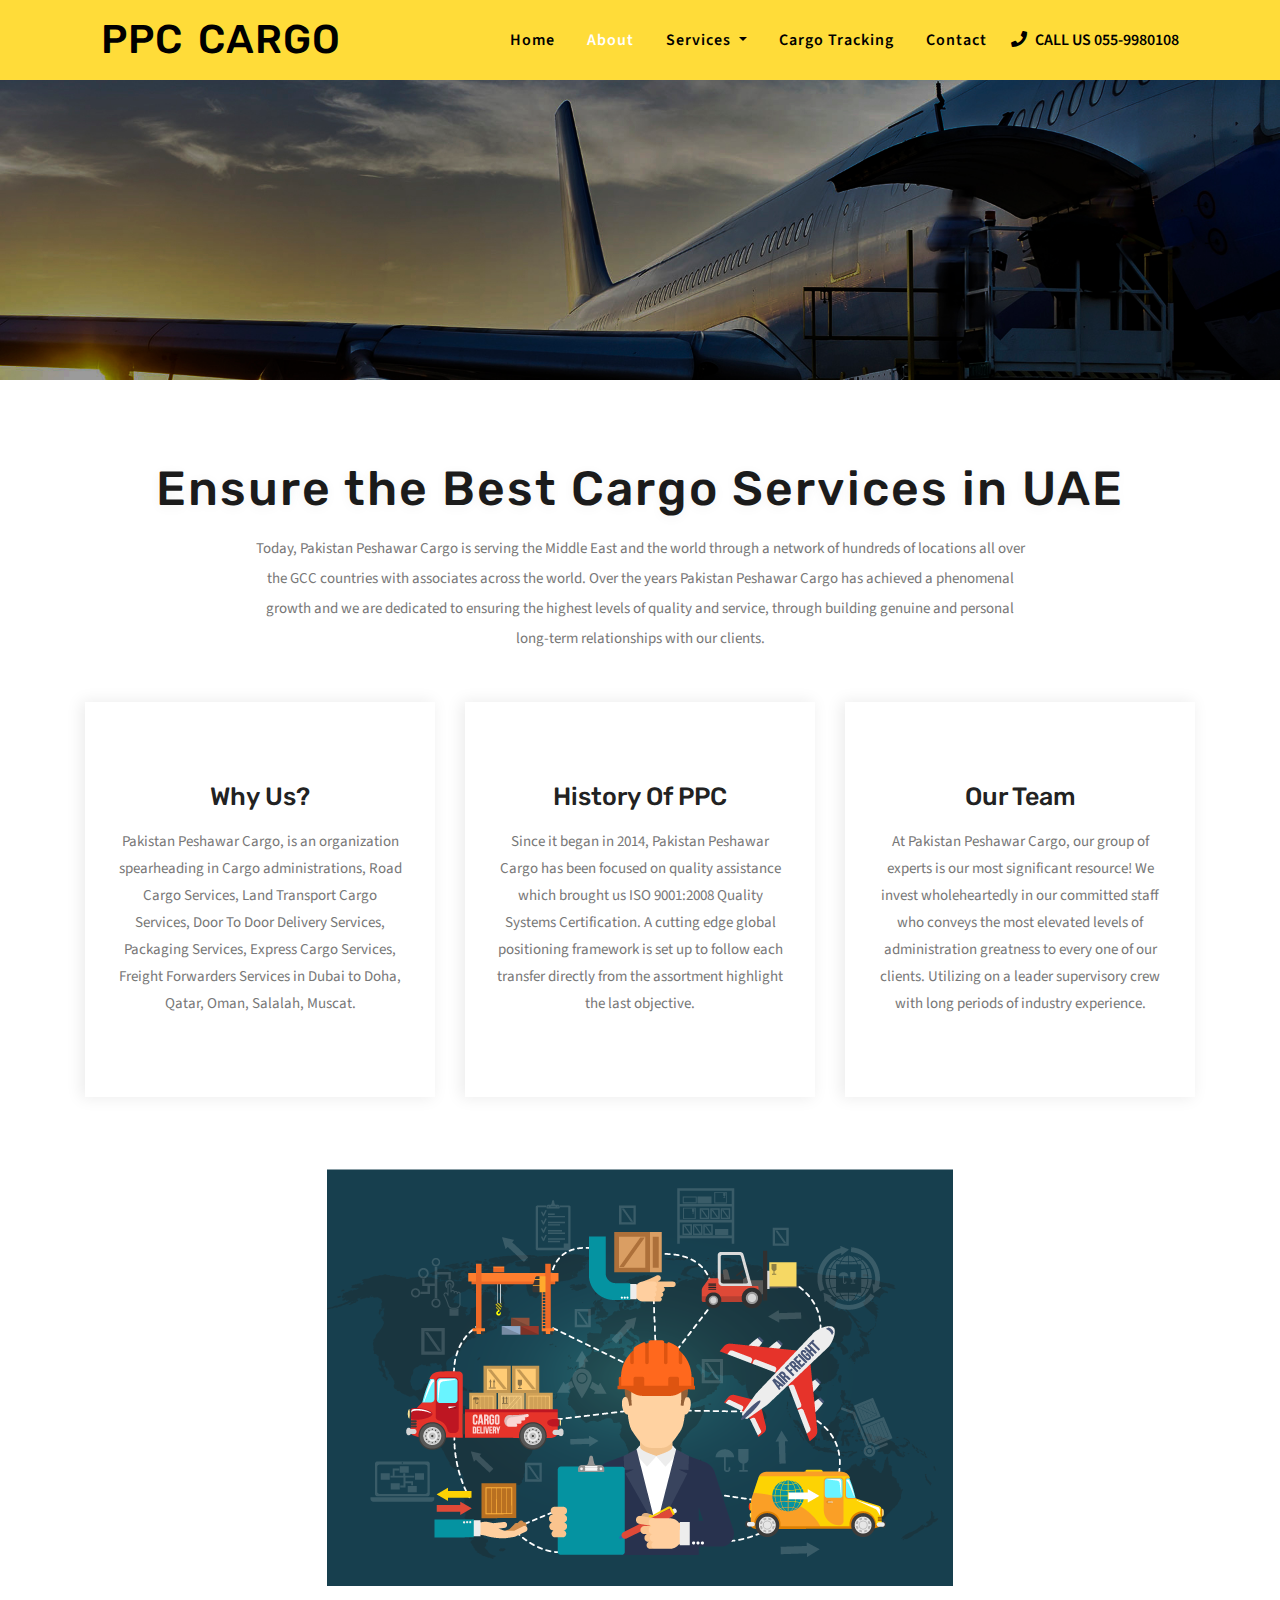
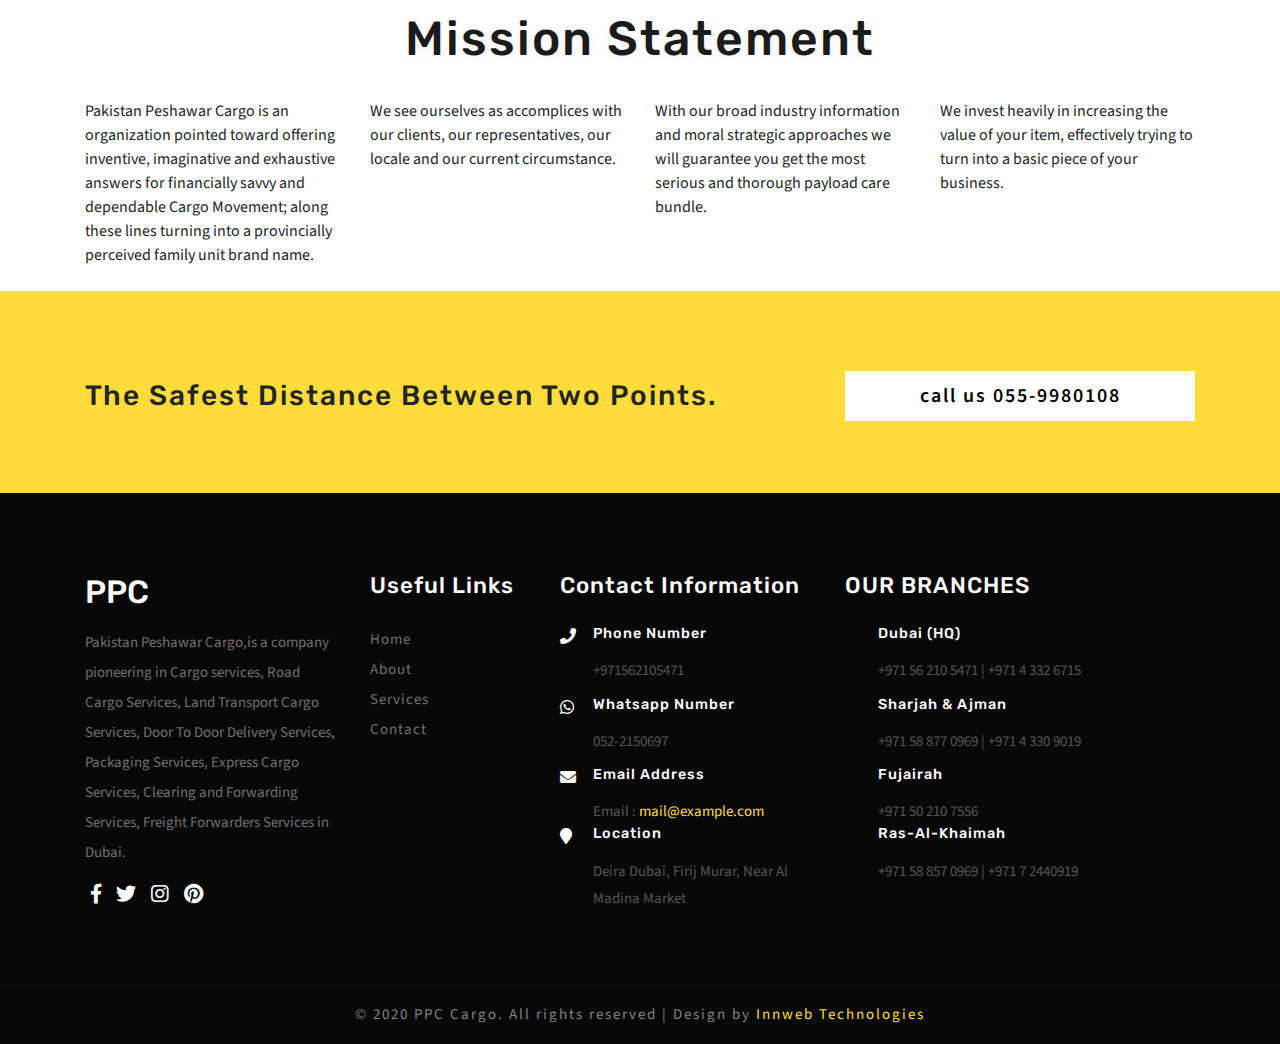
<file: about.html>
<!DOCTYPE html>
<html lang="zxx">

<head>
	<title>PPC Cargo</title>
	<!-- for-mobile-apps -->
	<meta name="viewport" content="width=device-width, initial-scale=1">
	  <meta charset="utf-8" />
	<meta name="keywords" />
	<script> 
		addEventListener("load", function () {
			setTimeout(hideURLbar, 0);
		}, false);

		function hideURLbar() {
			window.scrollTo(0, 1);
		}
	</script>
	<!-- //for-mobile-apps -->
	 <link href="css/bootstrap.css" type="text/css" rel="stylesheet" media="all">
	 <link href="css/font-awesome.css" rel="stylesheet">
	<link href="css/style.css" rel="stylesheet" type="text/css" media="all" />
	<link href="//fonts.googleapis.com/css?family=Rubik:400,500,700,900" rel="stylesheet">
	<link href="//fonts.googleapis.com/css?family=Source+Sans+Pro:200,200i,300,300i,400,400i,600,600i,700,700i,900,900i" rel="stylesheet">

</head>

<body>
	<!-- header -->
	<section class="w3layouts-header py-2">
		<div class="container">
			  <!-- header -->
        <header>
                <nav class="navbar navbar-expand-lg navbar-light bg-gradient-secondary">

                    <h1>
                        <a class="navbar-brand" href="index.html">
                          PPC Cargo
                            
                        </a>
                    </h1>
                    <button class="navbar-toggler ml-md-auto" type="button" data-toggle="collapse" data-target="#navbarSupportedContent" aria-controls="navbarSupportedContent"
                        aria-expanded="false" aria-label="Toggle navigation">
                        <span class="navbar-toggler-icon"></span>
                    </button>

                    <div class="collapse navbar-collapse" id="navbarSupportedContent">
                        <ul class="navbar-nav ml-lg-auto text-center">
                            <li class="nav-item mr-3">
                                <a class="nav-link" href="index.html">Home
                                    <span class="sr-only">(current)</span>
                                </a>
                            </li>
                            <li class="nav-item active mr-3">
                                <a class="nav-link" href="about.html">about</a>
                            </li>
							 <li class="nav-item mr-3 dropdown">
        <a class="nav-link dropdown-toggle" href="services.html" id="navbarDropdownMenuLink" data-toggle="dropdown" aria-haspopup="true" aria-expanded="false">
          Services
        </a>
        <div class="dropdown-menu" aria-labelledby="navbarDropdownMenuLink">
          <a class="dropdown-item" href="pcsharjah.html">Pakistan Cargo Sharjah</a>
          <a class="dropdown-item" href="pcras.html">Pakistan Cargo Ras Al-Khaimah</a>
          <a class="dropdown-item" href="pcalain.html">Pakistan Cargo Al Ain</a>
          <a class="dropdown-item" href="pcajman.html">Pakistan Cargo Ajman</a>
          <a class="dropdown-item" href="pcad.html">Pakistan Cargo Abu Dhabi</a>
          <a class="dropdown-item" href="pcfuj.html">Pakistan Cargo Fujairah</a>
        </div>
      </li>
                          <li class="nav-item mr-3">
                                <a class="nav-link" href="tracking.html" id="navbar" role="button"aria-haspopup="true"
                                    aria-expanded="false">
                                    Cargo Tracking
                                </a>
                            </li>
                            <li class="nav-item mr-3">
                                <a class="nav-link" href="contact.html">contact</a>
                            </li>
                            <li class="nav-item">
                               	<i class="fas fa-phone pr-2"></i>CALL US 055-9980108
                            </li>
                        </ul>
                    </div>

                </nav>
        </header>
        <!-- //header -->

		</div>
	</section>
	<!-- //header -->
	<section class="banner-1">
	</section>
		<section class="banner_bottom py-md-5">
		<div class="container py-4 mt-2">
			<h3 class="tittle-w3ls text-center mb-3">Ensure the Best Cargo Services in UAE</h3>
			<p class="tit text-center mx-auto">Today, Pakistan Peshawar Cargo is serving the Middle East and the world through a network of hundreds of locations all over the GCC countries with associates across the world. Over the years Pakistan Peshawar Cargo has achieved a phenomenal growth and we are dedicated to ensuring the highest levels of quality and service, through building genuine and personal long-term relationships with our clients.</p>
				<div class="row banner-bottom-main pt-4 mt-md-4">
					
						<div class="col-md-4 banner-grid2">
							<div class="banner-subg1">
								<h3 class="mt-3">Why Us?</h3>
								<p class="mt-3 mb-3">Pakistan Peshawar Cargo, is an organization spearheading in Cargo administrations, Road Cargo Services, Land Transport Cargo Services, Door To Door Delivery Services, Packaging Services, Express Cargo Services, Freight Forwarders Services in Dubai to Doha, Qatar, Oman, Salalah, Muscat. 
</p>
							</div>
						</div>
						<div class="col-md-4 banner-grid2">
							<div class="banner-subg1">
								<h3 class="mt-3">History of PPC</h3>
								<p class="mt-3 mb-3">Since it began in 2014, Pakistan Peshawar Cargo has been focused on quality assistance which brought us ISO 9001:2008 Quality Systems Certification. A cutting edge global positioning framework is set up to follow each transfer directly from the assortment highlight the last objective. </p>
							</div>
						</div>
						<div class="col-md-4 banner-grid2">
							<div class="banner-subg1">
								<h3 class="mt-3">Our Team</h3>
								<p class="mt-3 mb-3">At Pakistan Peshawar Cargo, our group of experts is our most significant resource! We invest wholeheartedly in our committed staff who conveys the most elevated levels of administration greatness to every one of our clients. Utilizing on a leader supervisory crew with long periods of industry experience.</p>
							</div>
						</div>
				</div>
			</div>
	</section>
	<section>
		<div class="container">
			<div class="row">
				<div class="col">
					<img class="mx-auto d-block" src="images/l2.png">
				</div>
			</div>
		</div>

	</section>

	<section>
		<div class="container py-4">
			<div class="row">
				<div class="col">
				<h3 class="tittle-w3ls text-center mb-3"> Mission Statement</h3>
			</div>
			</div>
			<div class="row mt-3">
				<div class="col-sm-3">
					Pakistan Peshawar Cargo is an organization pointed toward offering inventive, imaginative and exhaustive answers for financially savvy and dependable Cargo Movement; along these lines turning into a provincially perceived family unit brand name. 
				</div>
				<div class="col-sm-3">
					We see ourselves as accomplices with our clients, our representatives, our locale and our current circumstance. 
				</div>
				<div class="col-sm-3">
					With our broad industry information and moral strategic approaches we will guarantee you get the most serious and thorough payload care bundle. 
				</div>
				<div class="col-sm-3">
					We invest heavily in increasing the value of your item, effectively trying to turn into a basic piece of your business.
				</div>
			</div>
		</div>
	</section>
	<!--//ab-->
		<!-- distance -->
<section class="distance-w3 py-md-5">
		<div class="container py-4 mt-2">
			<div class="row">
				<div class="col-md-8 distance-agile-left">
					<h4 class="mt-2">The Safest Distance Between Two Points.</h4>
				</div>
				<div class="col-md-4 distance-agile-right">
					<a href="contact.html">call us 055-9980108</a>
				</div>
			</div>
         </div>
</section>
<!-- //distance -->

	<!-- footer -->
<footer>
	<section class="footer py-md-5">
		<div class="container py-4 mt-2">
		<div class="row footer_inner_info_w3ls_agileits">
			<div class="col-md-3 footer-left">
				<h2><a href="index.html"> PPC </a></h2>
				<p class="mb-3 mt-3">Pakistan Peshawar Cargo,is a company pioneering in Cargo services, Road Cargo Services, Land Transport Cargo Services, Door To Door Delivery Services, Packaging Services, Express Cargo Services, Clearing and Forwarding Services, Freight Forwarders Services in Dubai.</p>
				<ul class="social-nav footer-social social two">
					<li>
						<a href="#">
							<i class="fab fa-facebook-f" aria-hidden="true"></i>
						</a>
					</li>
					<li>
						<a href="#">
							<i class="fab fa-twitter" aria-hidden="true"></i>
						</a>
					</li>
					<li>
						<a href="#">
							<i class="fab fa-instagram" aria-hidden="true"></i>
						</a>
					</li>
					<li>
						<a href="#">
							<i class="fab fa-pinterest" aria-hidden="true"></i>
						</a>
					</li>
				</ul>
			</div>
			
					<div class="col-md-2 sign-gd">
						<h4>Useful Links</h4>
						<ul>
							<li><a href="index.html">Home</a></li>
							<li><a href="about.html">About</a></li>
							<li><a href="services.html">Services</a></li>
							<li><a href="contact.html">Contact</a></li>
						</ul>
					</div>
					<div class="col-md-3 sign-gd-two">
						<h4>Contact Information</h4>
						<div class="address">
							<div class="address-grid">
								<div class="address-left">
									<i class="fa fa-phone" aria-hidden="true"></i>
								</div>
								<div class="address-right">
									<h6>Phone Number</h6>
									<p>+971562105471</p>
								</div>
								<div class="clearfix"> </div>
							</div>
								<div class="address-grid">
								<div class="address-left">
									<i class="fab fa-whatsapp" aria-hidden="true" style="color: white;"></i>
								</div>
								<div class="address-right">
									<h6>Whatsapp Number</h6>
									<p>052-2150697</p>
								</div>
								<div class="clearfix"> </div>
							</div>
							<div class="address-grid">
								<div class="address-left">
									<i class="fa fa-envelope" aria-hidden="true"></i>
								</div>
								<div class="address-right">
									<h6>Email Address</h6>
									<p>Email :<a href="mailto:example@email.com"> mail@example.com</a></p>
								</div>
								<div class="clearfix"> </div>
							</div>
							<div class="address-grid">
								<div class="address-left">
									<i class="fa fa-map-marker" aria-hidden="true"></i>
								</div>
								<div class="address-right">
									<h6>Location</h6>
									<p>Deira Dubai, Firij Murar, Near Al Madina Market
									</p>
								</div>
								
							</div>
						</div>
					</div>
					<div class="col-md-3 sign-gd-two">
						<h4>OUR BRANCHES</h4>
						<div class="address">
							<div class="address-grid">
								<div class="address-right">
									<h6>Dubai (HQ)</h6>
									<p>+971 56 210 5471 | +971 4 332 6715</p>
								</div>
								<div class="clearfix"> </div>
							</div>
							<div class="address-grid">
								<div class="address-right">
									<h6>Sharjah & Ajman</h6>
									<p>+971 58 877 0969 | +971 4 330 9019</p>
								</div>
								<div class="clearfix"> </div>
							</div>
							<div class="address-grid">
								<div class="address-right">
									<h6>Fujairah</h6>
									<p>+971 50 210 7556</p>
								</div>
								
							</div>
							<div class="address-grid">
								<div class="address-right">
									<h6>Ras-Al-Khaimah</h6>
									<p>+971 58 857 0969 | +971 7 2440919</p>
								</div>
								
							</div>
						</div>
					</div>
		</div>
	</div>
	</section>
	<p class="copy-right py-3">&copy 2020 PPC Cargo. All rights reserved | Design by <a href="http://innweb.net/">Innweb Technologies</a></p>
	<!-- //footer -->
<!-- Modal -->
<div class="modal fade" id="myModal" tabindex="-1" role="dialog" aria-labelledby="exampleModalCenterTitle" aria-hidden="true">
  <div class="modal-dialog modal-dialog-centered" role="document">
    <div class="modal-content">
      <div class="modal-header">
        <h4 class="modal-title">Shipping</h4>
        <button type="button" class="close" data-dismiss="modal" aria-label="Close">
          <span aria-hidden="true">&times;</span>
        </button>
      </div>
      <div class="modal-body">
					<div class="agileits-w3layouts-info">
						<img src="images/g1.jpg" class="img-fluid" alt="" />
						<p>Duis venenatis, turpis eu bibendum porttitor, sapien quam ultricies tellus, ac rhoncus risus odio eget nunc. Pellentesque ac fermentum diam. Integer eu facilisis nunc, a iaculis felis. Pellentesque pellentesque tempor enim, in dapibus turpis porttitor quis. </p>
					</div>
				</div>
      <div class="modal-footer">
        <button type="button" class="btn btn-secondary" data-dismiss="modal">Close</button>
        <button type="button" class="btn btn-primary">Save changes</button>
      </div>
    </div>
  </div>
</div>
<!-- //Modal -->
	<!-- js -->
	<script src="js/jquery-2.2.3.min.js"></script>
	<!-- //js-->
	<!-- start-smooth-scrolling -->
	<script  src="js/move-top.js"></script>
	<script  src="js/easing.js"></script>
	<script> 
		jQuery(document).ready(function ($) {
			$(".scroll").click(function (event) {
				event.preventDefault();

				$('html,body').animate({
					scrollTop: $(this.hash).offset().top
				}, 1000);
			});
		});
	</script>
	<!-- //end-smooth-scrolling -->
	<!-- smooth-scrolling-of-move-up -->
	<script> 
		$(document).ready(function () {
			/*
			var defaults = {
				containerID: 'toTop', // fading element id
				containerHoverID: 'toTopHover', // fading element hover id
				scrollSpeed: 1200,
				easingType: 'linear' 
			};
			*/

			$().UItoTop({
				easingType: 'easeOutQuart'
			});

		});
	</script>
	<script type="text/javascript">
		const $dropdown = $(".dropdown");
const $dropdownToggle = $(".dropdown-toggle");
const $dropdownMenu = $(".dropdown-menu");
const showClass = "show";
 
$(window).on("load resize", function() {
  if (this.matchMedia("(min-width: 768px)").matches) {
    $dropdown.hover(
      function() {
        const $this = $(this);
        $this.addClass(showClass);
        $this.find($dropdownToggle).attr("aria-expanded", "true");
        $this.find($dropdownMenu).addClass(showClass);
      },
      function() {
        const $this = $(this);
        $this.removeClass(showClass);
        $this.find($dropdownToggle).attr("aria-expanded", "false");
        $this.find($dropdownMenu).removeClass(showClass);
      }
    );
  } else {
    $dropdown.off("mouseenter mouseleave");
  }
});
	</script>
	<script  src="js/SmoothScroll.min.js"></script>
	<!-- Bootstrap core JavaScript
    ================================================== -->
	<!-- Placed at the end of the document so the pages load faster -->
	 <script src="js/bootstrap.js"></script>
</body>

</html>
</file>
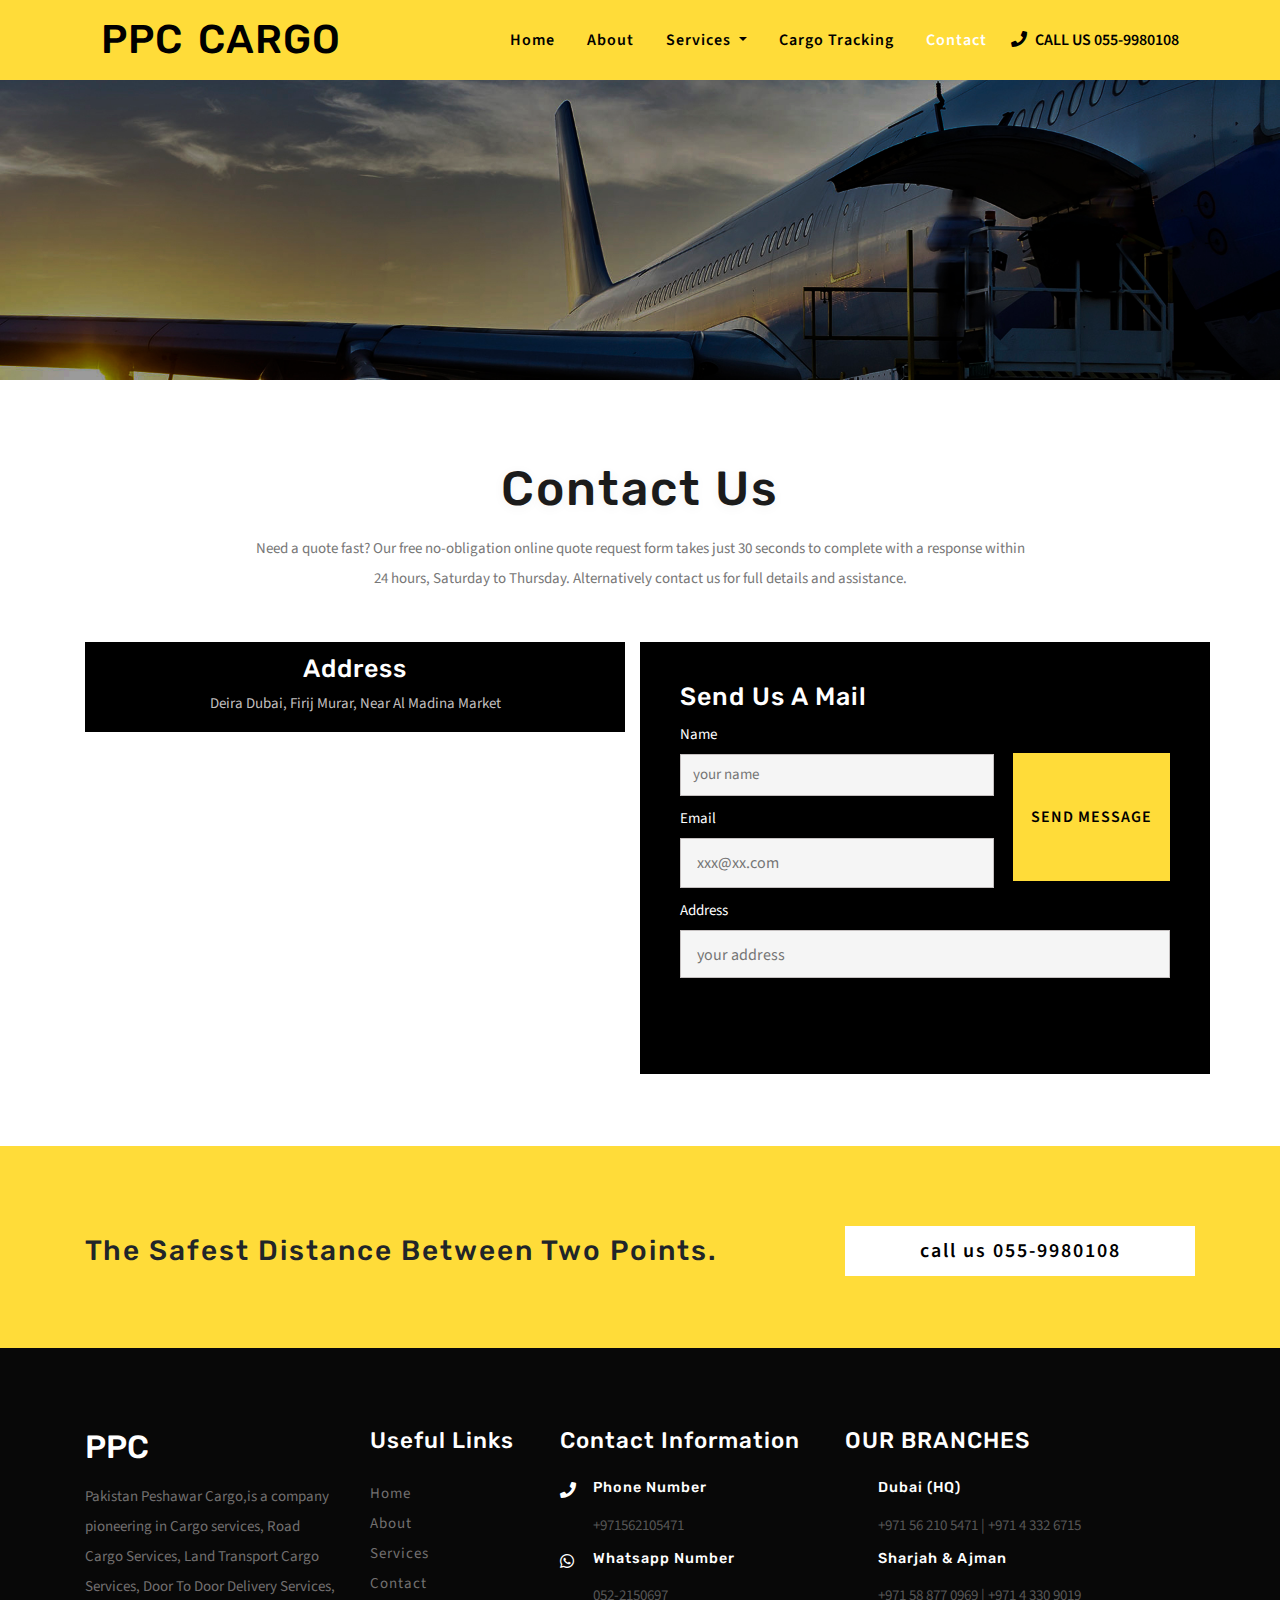
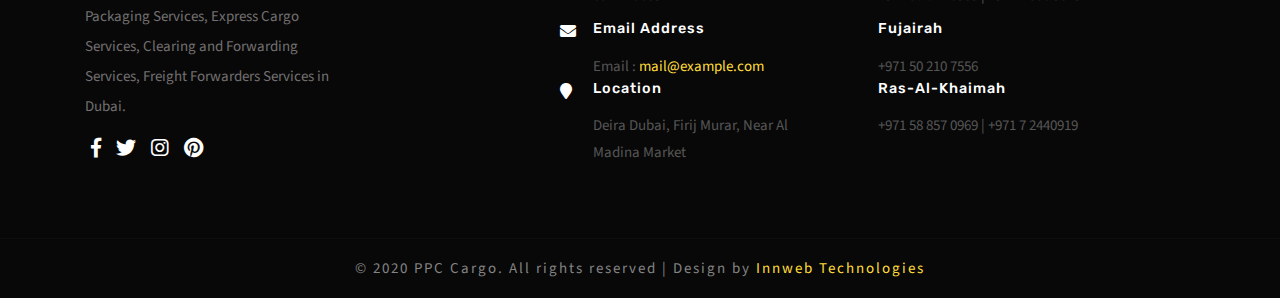
<file: contact.html>
<!DOCTYPE html>
<html lang="zxx">

<head>
	<title>PPC Cargo</title>
	<!-- for-mobile-apps -->
	<meta name="viewport" content="width=device-width, initial-scale=1">
	  <meta charset="utf-8" />
	<meta name="keywords" />
	<script> 
		addEventListener("load", function () {
			setTimeout(hideURLbar, 0);
		}, false);

		function hideURLbar() {
			window.scrollTo(0, 1);
		}
	</script>
	<!-- //for-mobile-apps -->
	 <link href="css/bootstrap.css" type="text/css" rel="stylesheet" media="all">
	 <link href="css/font-awesome.css" rel="stylesheet">
	<link href="css/style.css" rel="stylesheet" type="text/css" media="all" />
	<link href="//fonts.googleapis.com/css?family=Rubik:400,500,700,900" rel="stylesheet">
	<link href="//fonts.googleapis.com/css?family=Source+Sans+Pro:200,200i,300,300i,400,400i,600,600i,700,700i,900,900i" rel="stylesheet">

</head>

<body>
	<!-- header -->
	<section class="w3layouts-header py-2">
		<div class="container">
			  <!-- header -->
        <header>
                <nav class="navbar navbar-expand-lg navbar-light bg-gradient-secondary">

                    <h1>
                        <a class="navbar-brand" href="index.html">
                          PPC Cargo
                            
                        </a>
                    </h1>
                    <button class="navbar-toggler ml-md-auto" type="button" data-toggle="collapse" data-target="#navbarSupportedContent" aria-controls="navbarSupportedContent"
                        aria-expanded="false" aria-label="Toggle navigation">
                        <span class="navbar-toggler-icon"></span>
                    </button>

                    <div class="collapse navbar-collapse" id="navbarSupportedContent">
                        <ul class="navbar-nav ml-lg-auto text-center">
                            <li class="nav-item mr-3">
                                <a class="nav-link" href="index.html">Home
                                    <span class="sr-only">(current)</span>
                                </a>
                            </li>
                            <li class="nav-item  mr-3">
                                <a class="nav-link" href="about.html">about</a>
                            </li>
							<li class="nav-item mr-3 dropdown">
        <a class="nav-link dropdown-toggle" href="services.html" id="navbarDropdownMenuLink" data-toggle="dropdown" aria-haspopup="true" aria-expanded="false">
          Services
        </a>
        <div class="dropdown-menu" aria-labelledby="navbarDropdownMenuLink">
          <a class="dropdown-item" href="pcsharjah.html">Pakistan Cargo Sharjah</a>
          <a class="dropdown-item" href="pcras.html">Pakistan Cargo Ras Al-Khaimah</a>
          <a class="dropdown-item" href="pcalain.html">Pakistan Cargo Al Ain</a>
          <a class="dropdown-item" href="pcajman.html">Pakistan Cargo Ajman</a>
          <a class="dropdown-item" href="pcad.html">Pakistan Cargo Abu Dhabi</a>
          <a class="dropdown-item" href="pcfuj.html">Pakistan Cargo Fujairah</a>
        </div>
      </li>
                           <li class="nav-item mr-3">
                                <a class="nav-link" href="tracking.html" id="navbar" role="button"aria-haspopup="true"
                                    aria-expanded="false">
                                    Cargo Tracking
                                </a>
                            </li>
                            <li class="nav-item active mr-3">
                                <a class="nav-link" href="contact.html">contact</a>
                            </li>
                            <li class="nav-item">
                               	<i class="fas fa-phone pr-2"></i>CALL US 055-9980108
                            </li>
                        </ul>
                    </div>

                </nav>
        </header>
        <!-- //header -->

		</div>
	</section>
	<!-- //header -->
	<section class="banner-1">
	</section>
	<!-- contact -->
	<div class="w3ls-section banner-single py-md-5">
		<div class="container py-4 mt-2">
			<h3 class="tittle-w3ls text-center mb-3">Contact Us</h3>
			<p class="tit text-center mx-auto">Need a quote fast? Our free no-obligation online quote request form takes just 30 seconds to complete with a response within 24 hours, Saturday to Thursday. Alternatively contact us for full details and assistance.</p>
			<div class="row about-inner-main pt-4 mt-md-4">
				<div class="col-md-6 contact-left">
					<div class="agile-contact-top">
						<h4>Address </h4>
						<p>Deira Dubai, Firij Murar, Near Al Madina Market</p>
					</div>
					<div class="contact-bottom">
						<iframe src="https://www.google.com/maps/embed?pb=!1m18!1m12!1m3!1d3607.787898753678!2d55.312359815011106!3d25.277719483858867!2m3!1f0!2f0!3f0!3m2!1i1024!2i768!4f13.1!3m3!1m2!1s0x0%3A0x0!2zMjXCsDE2JzM5LjgiTiA1NcKwMTgnNTIuNCJF!5e0!3m2!1sen!2sbd!4v1605276489147!5m2!1sen!2sbd" width="600" height="450" frameborder="0" style="border:0;" allowfullscreen="" aria-hidden="false" tabindex="0"></iframe>

					</div>
				</div>
				<div class="col-md-6 w3layouts-reg-form contact-form-row-agileinfo">
					<h4 class="form-con-txt">send us a mail</h4>
					<form action="#" method="post" class="banner_form contact-inner-form">
						<div class="contact-form-left contact-field1">
							<div class="sec-left">
								<label class="contact-form-text">Name</label>
								<input placeholder="your name " name="first name" type="text" required="">
							</div>
							<div class="sec-right">
								<label class="contact-form-text">Email</label>
								<input placeholder="xxx@xx.com " name="first name" type="email" required="">
							</div>
						</div>
						<div class="contact-form-right contact-field2">
							<input type="submit" value="send message">
						</div>
						<div class="clearfix"></div>
						<div class="form-tx contact-field3">
							<label class="contact-form-text">Address</label>
							<textarea placeholder="your address" required=""></textarea>
						</div>
					</form>
				</div>
			
			</div>
		</div>
	</div>
	<!-- contact -->

<!-- distance -->
<section class="distance-w3 py-md-5">
		<div class="container py-4 mt-2">
			<div class="row">
				<div class="col-md-8 distance-agile-left">
					<h4 class="mt-2">The Safest Distance Between Two Points.</h4>
				</div>
				<div class="col-md-4 distance-agile-right">
					<a href="contact.html">call us 055-9980108</a>
				</div>
			</div>
         </div>
</section>
<!-- //distance -->
	
	<!-- footer -->
<footer>
	<section class="footer py-md-5">
		<div class="container py-4 mt-2">
		<div class="row footer_inner_info_w3ls_agileits">
			<div class="col-md-3 footer-left">
				<h2><a href="index.html"> PPC </a></h2>
				<p class="mb-3 mt-3">Pakistan Peshawar Cargo,is a company pioneering in Cargo services, Road Cargo Services, Land Transport Cargo Services, Door To Door Delivery Services, Packaging Services, Express Cargo Services, Clearing and Forwarding Services, Freight Forwarders Services in Dubai.</p>
				<ul class="social-nav footer-social social two">
					<li>
						<a href="#">
							<i class="fab fa-facebook-f" aria-hidden="true"></i>
						</a>
					</li>
					<li>
						<a href="#">
							<i class="fab fa-twitter" aria-hidden="true"></i>
						</a>
					</li>
					<li>
						<a href="#">
							<i class="fab fa-instagram" aria-hidden="true"></i>
						</a>
					</li>
					<li>
						<a href="#">
							<i class="fab fa-pinterest" aria-hidden="true"></i>
						</a>
					</li>
				</ul>
			</div>
			
					<div class="col-md-2 sign-gd">
						<h4>Useful Links</h4>
						<ul>
							<li><a href="index.html">Home</a></li>
							<li><a href="about.html">About</a></li>
							<li><a href="services.html">Services</a></li>
							<li><a href="contact.html">Contact</a></li>
						</ul>
					</div>
					<div class="col-md-3 sign-gd-two">
						<h4>Contact Information</h4>
						<div class="address">
							<div class="address-grid">
								<div class="address-left">
									<i class="fa fa-phone" aria-hidden="true"></i>
								</div>
								<div class="address-right">
									<h6>Phone Number</h6>
									<p>+971562105471</p>
								</div>
								<div class="clearfix"> </div>
							</div>
								<div class="address-grid">
								<div class="address-left">
									<i class="fab fa-whatsapp" aria-hidden="true" style="color: white;"></i>
								</div>
								<div class="address-right">
									<h6>Whatsapp Number</h6>
									<p>052-2150697</p>
								</div>
								<div class="clearfix"> </div>
							</div>
							<div class="address-grid">
								<div class="address-left">
									<i class="fa fa-envelope" aria-hidden="true"></i>
								</div>
								<div class="address-right">
									<h6>Email Address</h6>
									<p>Email :<a href="mailto:example@email.com"> mail@example.com</a></p>
								</div>
								<div class="clearfix"> </div>
							</div>
							<div class="address-grid">
								<div class="address-left">
									<i class="fa fa-map-marker" aria-hidden="true"></i>
								</div>
								<div class="address-right">
									<h6>Location</h6>
									<p>Deira Dubai, Firij Murar, Near Al Madina Market

									</p>
								</div>
								
							</div>
						</div>
					</div>
					<div class="col-md-3 sign-gd-two">
						<h4>OUR BRANCHES</h4>
						<div class="address">
							<div class="address-grid">
								<div class="address-right">
									<h6>Dubai (HQ)</h6>
									<p>+971 56 210 5471 | +971 4 332 6715</p>
								</div>
								<div class="clearfix"> </div>
							</div>
							<div class="address-grid">
								<div class="address-right">
									<h6>Sharjah & Ajman</h6>
									<p>+971 58 877 0969 | +971 4 330 9019</p>
								</div>
								<div class="clearfix"> </div>
							</div>
							<div class="address-grid">
								<div class="address-right">
									<h6>Fujairah</h6>
									<p>+971 50 210 7556</p>
								</div>
								
							</div>
							<div class="address-grid">
								<div class="address-right">
									<h6>Ras-Al-Khaimah</h6>
									<p>+971 58 857 0969 | +971 7 2440919</p>
								</div>
								
							</div>
						</div>
					</div>
		</div>
	</div>
	</section>
	<p class="copy-right py-3">&copy 2020 PPC Cargo. All rights reserved | Design by <a href="http://innweb.net/">Innweb Technologies</a></p>
	<!-- //footer -->
	<!-- js -->
	<script src="js/jquery-2.2.3.min.js"></script>
	<!-- //js-->
	<!-- start-smooth-scrolling -->
	<script  src="js/move-top.js"></script>
	<script  src="js/easing.js"></script>
	<script> 
		jQuery(document).ready(function ($) {
			$(".scroll").click(function (event) {
				event.preventDefault();

				$('html,body').animate({
					scrollTop: $(this.hash).offset().top
				}, 1000);
			});
		});
	</script>
	<!-- //end-smooth-scrolling -->
	<!-- smooth-scrolling-of-move-up -->
	<script> 
		$(document).ready(function () {
			/*
			var defaults = {
				containerID: 'toTop', // fading element id
				containerHoverID: 'toTopHover', // fading element hover id
				scrollSpeed: 1200,
				easingType: 'linear' 
			};
			*/

			$().UItoTop({
				easingType: 'easeOutQuart'
			});

		});
	</script>
	<script type="text/javascript">
		const $dropdown = $(".dropdown");
const $dropdownToggle = $(".dropdown-toggle");
const $dropdownMenu = $(".dropdown-menu");
const showClass = "show";
 
$(window).on("load resize", function() {
  if (this.matchMedia("(min-width: 768px)").matches) {
    $dropdown.hover(
      function() {
        const $this = $(this);
        $this.addClass(showClass);
        $this.find($dropdownToggle).attr("aria-expanded", "true");
        $this.find($dropdownMenu).addClass(showClass);
      },
      function() {
        const $this = $(this);
        $this.removeClass(showClass);
        $this.find($dropdownToggle).attr("aria-expanded", "false");
        $this.find($dropdownMenu).removeClass(showClass);
      }
    );
  } else {
    $dropdown.off("mouseenter mouseleave");
  }
});
	</script>
	<script  src="js/SmoothScroll.min.js"></script>
	<!-- Bootstrap core JavaScript
    ================================================== -->
	<!-- Placed at the end of the document so the pages load faster -->
	 <script src="js/bootstrap.js"></script>
</body>

</html>
</file>
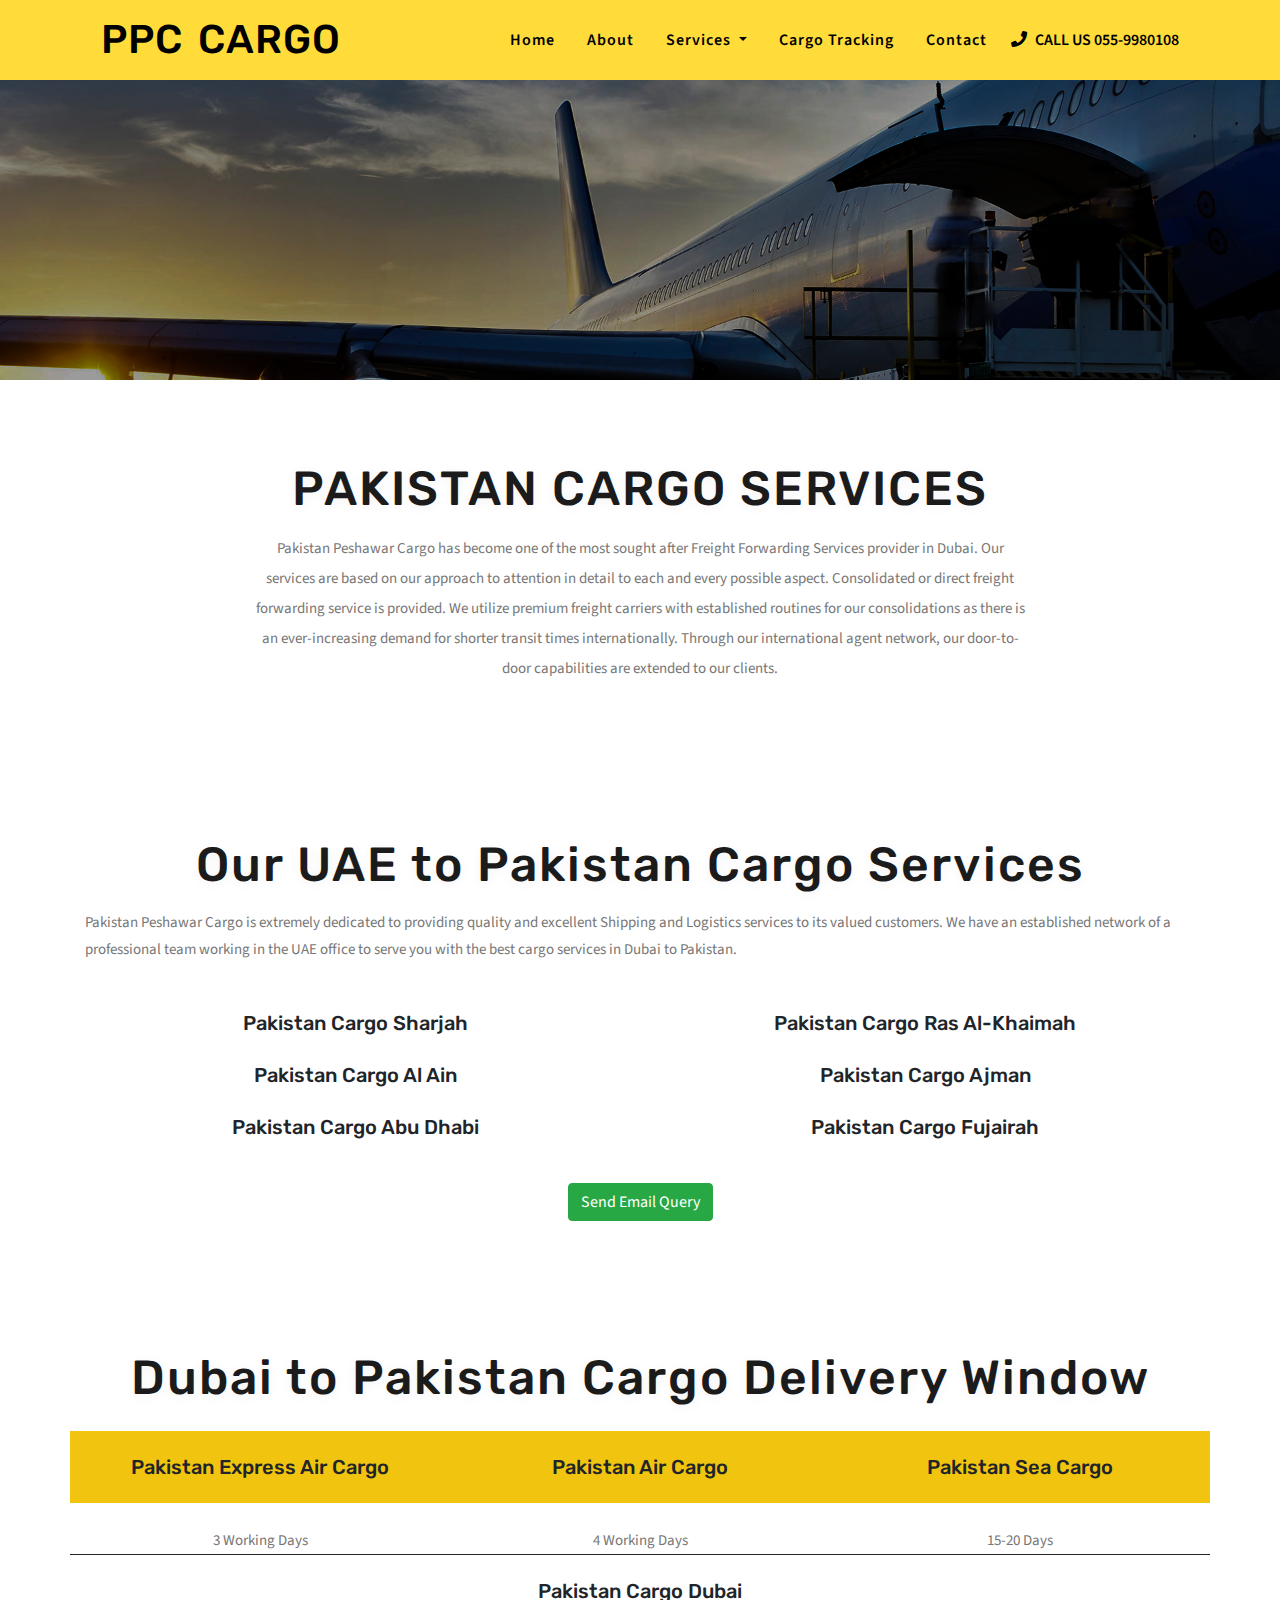
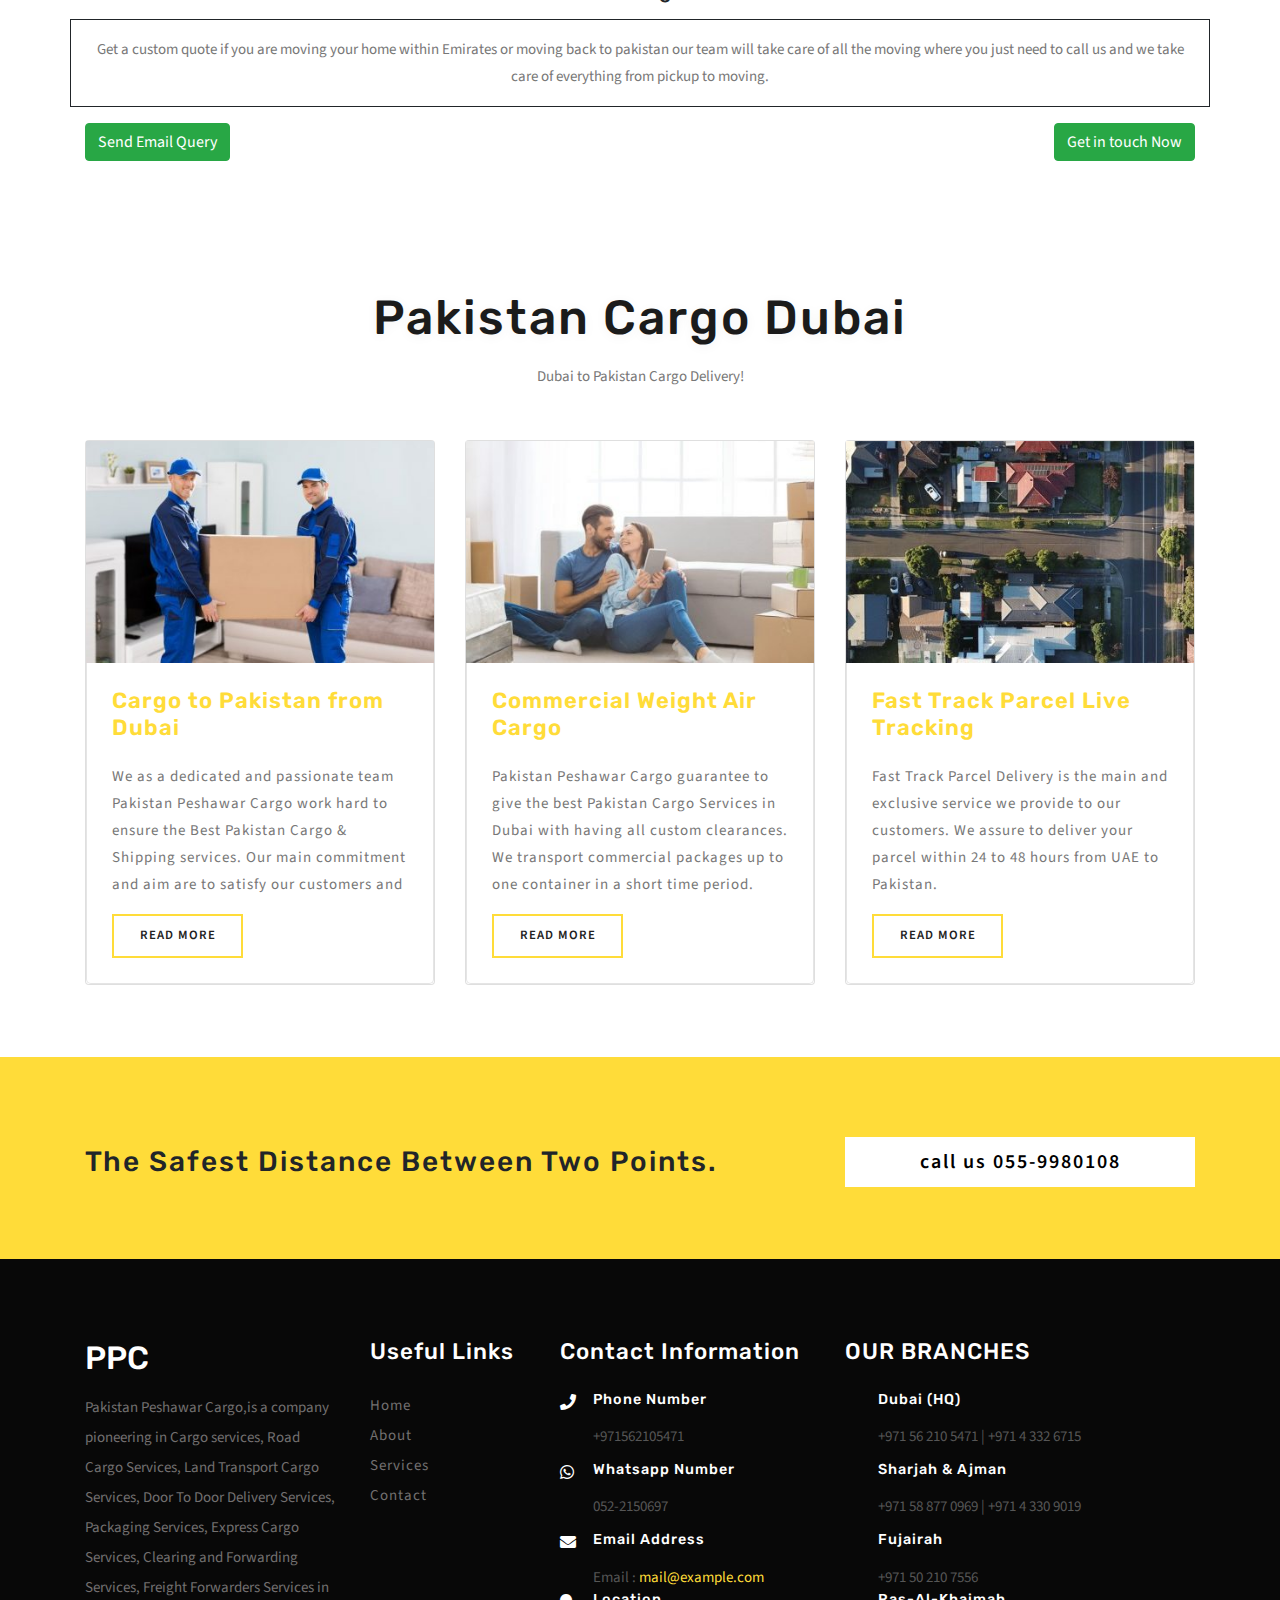
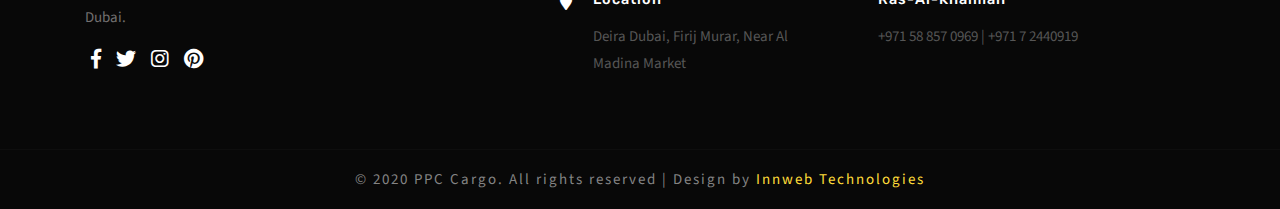
<file: services.html>
<!DOCTYPE html>
<html lang="zxx">

<head>
	<title>PPC Cargo</title>
	<!-- for-mobile-apps -->
	<meta name="viewport" content="width=device-width, initial-scale=1">
	  <meta charset="utf-8" />
	<meta name="keywords" content="Shipping Responsive web template, Bootstrap Web Templates, Flat Web Templates, Android Compatible web template, 
Smartphone Compatible web template, free webdesigns for Nokia, Samsung, LG, SonyEricsson, Motorola web design" />
	<script> 
		addEventListener("load", function () {
			setTimeout(hideURLbar, 0);
		}, false);

		function hideURLbar() {
			window.scrollTo(0, 1);
		}
	</script>
	<!-- //for-mobile-apps -->
	 <link href="css/bootstrap.css" type="text/css" rel="stylesheet" media="all">
	 <link href="css/font-awesome.css" rel="stylesheet">
	<link href="css/style.css" rel="stylesheet" type="text/css" media="all" />
	<link href="//fonts.googleapis.com/css?family=Rubik:400,500,700,900" rel="stylesheet">
	<link href="//fonts.googleapis.com/css?family=Source+Sans+Pro:200,200i,300,300i,400,400i,600,600i,700,700i,900,900i" rel="stylesheet">

</head>

<body>
	<!-- header -->
	<section class="w3layouts-header py-2">
		<div class="container">
			  <!-- header -->
        <header>
                <nav class="navbar navbar-expand-lg navbar-light bg-gradient-secondary">

                    <h1>
                        <a class="navbar-brand" href="index.html">
                          PPC Cargo
                            
                        </a>
                    </h1>
                    <button class="navbar-toggler ml-md-auto" type="button" data-toggle="collapse" data-target="#navbarSupportedContent" aria-controls="navbarSupportedContent"
                        aria-expanded="false" aria-label="Toggle navigation">
                        <span class="navbar-toggler-icon"></span>
                    </button>

                    <div class="collapse navbar-collapse" id="navbarSupportedContent">
                        <ul class="navbar-nav ml-lg-auto text-center">
                            <li class="nav-item mr-3">
                                <a class="nav-link" href="index.html">Home
                                    <span class="sr-only">(current)</span>
                                </a>
                            </li>
                            <li class="nav-item mr-3">
                                <a class="nav-link" href="about.html">about</a>
                            </li>
							<li class="nav-item mr-3 dropdown">
        <a class="nav-link dropdown-toggle" href="services.html" id="navbarDropdownMenuLink" data-toggle="dropdown" aria-haspopup="true" aria-expanded="false">
          Services
        </a>
        <div class="dropdown-menu" aria-labelledby="navbarDropdownMenuLink">
          <a class="dropdown-item" href="pcsharjah.html">Pakistan Cargo Sharjah</a>
          <a class="dropdown-item" href="pcras.html">Pakistan Cargo Ras Al-Khaimah</a>
          <a class="dropdown-item" href="pcalain.html">Pakistan Cargo Al Ain</a>
          <a class="dropdown-item" href="pcajman.html">Pakistan Cargo Ajman</a>
          <a class="dropdown-item" href="pcad.html">Pakistan Cargo Abu Dhabi</a>
          <a class="dropdown-item" href="pcfuj.html">Pakistan Cargo Fujairah</a>
        </div>
      </li>
                             <li class="nav-item mr-3">
                                <a class="nav-link" href="tracking.html" id="navbar" role="button"aria-haspopup="true"
                                    aria-expanded="false">
                                    Cargo Tracking
                                </a>
                            </li>
                            <li class="nav-item mr-3">
                                <a class="nav-link" href="contact.html">contact</a>
                            </li>
                            <li class="nav-item">
                               	<i class="fas fa-phone pr-2"></i>CALL US 055-9980108
                            </li>
                        </ul>
                    </div>

                </nav>
        </header>
        <!-- //header -->

		</div>
	</section>
	<!-- //header -->
	<section class="banner-1">
	</section>
			<!-- banner bottom -->
		<section class="ser-btm py-md-5">
		<div class="container py-4 mt-2">
			<h3 class="tittle-w3ls text-center mb-3">PAKISTAN CARGO SERVICES</h3>
			<p class="tit text-center mx-auto">Pakistan Peshawar Cargo has become one of the most sought after Freight Forwarding Services provider in Dubai. Our services are based on our approach to attention in detail to each and every possible aspect. Consolidated or direct freight forwarding service is provided. We utilize premium freight carriers with established routines for our consolidations as there is an ever-increasing demand for shorter transit times internationally. Through our international agent network, our door-to-door capabilities are extended to our clients.</p>
			</div>
		</section>
		<!-- //banner bottom -->
		<section class="stats py-md-5">
		<div class="container py-4 mt-2">
			<h3 class="tittle-w3ls text-center mb-3">Our UAE to Pakistan Cargo Services</h3>
			<p>Pakistan Peshawar Cargo is extremely dedicated to providing quality and excellent Shipping and Logistics services to its valued customers. We have an established network of a professional team working in the UAE office to serve you with the best cargo services in Dubai to Pakistan.</p>
		<div class="row inner_w3l_agile_grids-1 pt-4 mt-md-4">
			<div class="col-sm-6 w3layouts_stats_left w3_counter_grid">
				<h5 class="text-center mb-1">Pakistan Cargo Sharjah</h5>
			</div>
			<div class="col-sm-6 w3layouts_stats_left w3_counter_grid1">
				<h5 class="text-center mb-1">Pakistan Cargo Ras Al-Khaimah</h5>		
			</div>
		</div>
		<div class="row inner_w3l_agile_grids-1 pt-4">
			<div class="col-sm-6 w3layouts_stats_left w3_counter_grid">
				<h5 class="text-center mb-1">Pakistan Cargo Al Ain</h5>
			</div>
			<div class="col-sm-6 w3layouts_stats_left w3_counter_grid1">
				<h5 class="text-center mb-1">Pakistan Cargo Ajman</h5>		
			</div>
		</div>
		<div class="row inner_w3l_agile_grids-1 pt-4">
			<div class="col-sm-6 w3layouts_stats_left w3_counter_grid">
				<h5 class="text-center mb-1">Pakistan Cargo Abu Dhabi</h5>
			</div>
			<div class="col-sm-6 w3layouts_stats_left w3_counter_grid1">
				<h5 class="text-center mb-1">Pakistan Cargo Fujairah</h5>		
			</div>
		</div>
	</div>
	<div class="container text-center">
		<div class="row mt-3">
			<div class="col">
				<button class="btn btn-success">Send Email Query</button>
			</div>
			</div>
		</div>
	</div>
   </div>	
</section>

<!-- stats -->
<section class="stats py-md-5">
		<div class="container py-4 mt-2">
			<h3 class="tittle-w3ls text-center mb-3">Dubai to Pakistan Cargo Delivery Window</h3>
		<div class="row inner_w3l_agile_grids-1 pt-4 mt-md-4" style="background-color: #f1c40f;">
			<div class="col-sm-4 w3layouts_stats_left w3_counter_grid">
				<h5 class="text-center mb-4">Pakistan Express Air Cargo</h5>
			</div>
			<div class="col-sm-4 w3layouts_stats_left w3_counter_grid1">
				<h5 class="text-center mb-4">Pakistan Air Cargo</h5>		
			</div>
			<div class="col-sm-4 w3layouts_stats_left w3_counter_grid2">
				<h5 class="text-center mb-4">Pakistan Sea Cargo</h5>
			</div>
		</div>
			<div class="row inner_w3l_agile_grids-1 pt-4"
			style="border-bottom: 1px solid;">
			<div class="col-sm-4">
				<p class="text-center">3 Working Days</p>
			</div>
			<div class="col-sm-4">
				<p class="text-center">4 Working Days</p>		
			</div>
			<div class="col-sm-4">
				<p class="text-center">15-20 Days</p>
			</div>
		</div>
	</div>
	<div class="container">
	<div class="row">
			<div class="col">
				<h5 class="text-center">Pakistan Cargo Dubai</h5>
			</div>
		</div>
		<div class="row mt-3" style="border: 1px solid;">
			<div class="col">
				<p class="text-center mt-3 mb-3">Get a custom quote if you are moving your home within Emirates or moving back to pakistan our team will take care of all the moving where you just need to call us and we take care of everything from pickup to moving.</h5>
			</div>
		</div>
		<div class="row mt-3">
			<div class="col-6">
				<button class="btn btn-success text-center">Send Email Query</button>
			</div>
			<div class="col-6">
				<button class="btn btn-success float-right">Get in touch Now</button>
			</div>
		</div>
	</div>
   </div>	
</section>
<!-- //stats -->

<!-- smooth-shipping -->
	<section class="wthree-row w3-about py-md-5">
		<div class="container py-4 mt-2">
			<h3 class="tittle-w3ls text-center mb-3">Pakistan Cargo Dubai</h3>
			<p class="tit text-center mx-auto">Dubai to Pakistan Cargo Delivery!</p>
              <div class="card-deck pt-4 mt-md-4">
				  <div class="card">
					<img src="images/s1.jpg" class="img-fluid" alt="Card image cap">
					<div class="card-body w3ls-card">
					  <h5 class="card-title">Cargo to Pakistan from Dubai</h5>
					  <p class="card-text mb-3 ">We as a dedicated and passionate team Pakistan Peshawar Cargo work hard to ensure the Best Pakistan Cargo & Shipping services. Our main commitment and aim are to satisfy our customers and</p>
						<div class="ab_button">
							<a class="btn btn-primary btn-lg hvr-underline-from-left" href="#" role="button" data-toggle="modal" data-target="#myModal2">Read More </a>
						</div>
					</div>
				  </div>
				  <div class="card">
					<img src="images/s2.jpg" class="img-fluid" alt="Card image cap">
					<div class="card-body w3ls-card">
					  <h5 class="card-title">Commercial Weight Air Cargo</h5>
					   <p class="card-text mb-3 ">Pakistan Peshawar Cargo guarantee to give the best Pakistan Cargo Services in Dubai with having all custom clearances. We transport commercial packages up to one container in a short time period.</p>
						<div class="ab_button">
							<a class="btn btn-primary btn-lg hvr-underline-from-left" href="#" role="button" data-toggle="modal" data-target="#myModal3">Read More </a>
						</div>
					</div>
				  </div>
				  <div class="card">
					<img src="images/s3.jpg" class="img-fluid" alt="Card image cap">
					<div class="card-body w3ls-card">
					  <h5 class="card-title">Fast Track Parcel Live Tracking</h5>
					   <p class="card-text mb-3 ">Fast Track Parcel Delivery is the main and exclusive service we provide to our customers. We assure to deliver your parcel within 24 to 48 hours from UAE to Pakistan.</p>
						<div class="ab_button">
							<a class="btn btn-primary btn-lg hvr-underline-from-left" href="#" role="button" data-toggle="modal" data-target="#myModal4">Read More </a>
						</div>
					</div>
				  </div>
				</div>
            </div>
        </section>
<!-- //smooth-shipping -->
<!-- distance -->
<section class="distance-w3 py-md-5">
		<div class="container py-4 mt-2">
			<div class="row">
				<div class="col-md-8 distance-agile-left">
					<h4 class="mt-2">The Safest Distance Between Two Points.</h4>
				</div>
				<div class="col-md-4 distance-agile-right">
					<a href="contact.html">call us 055-9980108</a>
				</div>
			</div>
         </div>
</section>
<!-- //distance -->
		<!-- footer -->
<footer>
	<section class="footer py-md-5">
		<div class="container py-4 mt-2">
		<div class="row footer_inner_info_w3ls_agileits">
			<div class="col-md-3 footer-left">
				<h2><a href="index.html"> PPC </a></h2>
				<p class="mb-3 mt-3">Pakistan Peshawar Cargo,is a company pioneering in Cargo services, Road Cargo Services, Land Transport Cargo Services, Door To Door Delivery Services, Packaging Services, Express Cargo Services, Clearing and Forwarding Services, Freight Forwarders Services in Dubai.</p>
				<ul class="social-nav footer-social social two">
					<li>
						<a href="#">
							<i class="fab fa-facebook-f" aria-hidden="true"></i>
						</a>
					</li>
					<li>
						<a href="#">
							<i class="fab fa-twitter" aria-hidden="true"></i>
						</a>
					</li>
					<li>
						<a href="#">
							<i class="fab fa-instagram" aria-hidden="true"></i>
						</a>
					</li>
					<li>
						<a href="#">
							<i class="fab fa-pinterest" aria-hidden="true"></i>
						</a>
					</li>
				</ul>
			</div>
			
					<div class="col-md-2 sign-gd">
						<h4>Useful Links</h4>
						<ul>
							<li><a href="index.html">Home</a></li>
							<li><a href="about.html">About</a></li>
							<li><a href="services.html">Services</a></li>
							<li><a href="contact.html">Contact</a></li>
						</ul>
					</div>
					<div class="col-md-3 sign-gd-two">
						<h4>Contact Information</h4>
						<div class="address">
							<div class="address-grid">
								<div class="address-left">
									<i class="fa fa-phone" aria-hidden="true"></i>
								</div>
								<div class="address-right">
									<h6>Phone Number</h6>
									<p>+971562105471</p>
								</div>
								<div class="clearfix"> </div>
							</div>
								<div class="address-grid">
								<div class="address-left">
									<i class="fab fa-whatsapp" aria-hidden="true" style="color: white;"></i>
								</div>
								<div class="address-right">
									<h6>Whatsapp Number</h6>
									<p>052-2150697</p>
								</div>
								<div class="clearfix"> </div>
							</div>
							<div class="address-grid">
								<div class="address-left">
									<i class="fa fa-envelope" aria-hidden="true"></i>
								</div>
								<div class="address-right">
									<h6>Email Address</h6>
									<p>Email :<a href="mailto:example@email.com"> mail@example.com</a></p>
								</div>
								<div class="clearfix"> </div>
							</div>
							<div class="address-grid">
								<div class="address-left">
									<i class="fa fa-map-marker" aria-hidden="true"></i>
								</div>
								<div class="address-right">
									<h6>Location</h6>
									<p>Deira Dubai, Firij Murar, Near Al Madina Market

									</p>
								</div>
								
							</div>
						</div>
					</div>
					<div class="col-md-3 sign-gd-two">
						<h4>OUR BRANCHES</h4>
						<div class="address">
							<div class="address-grid">
								<div class="address-right">
									<h6>Dubai (HQ)</h6>
									<p>+971 56 210 5471 | +971 4 332 6715</p>
								</div>
								<div class="clearfix"> </div>
							</div>
							<div class="address-grid">
								<div class="address-right">
									<h6>Sharjah & Ajman</h6>
									<p>+971 58 877 0969 | +971 4 330 9019</p>
								</div>
								<div class="clearfix"> </div>
							</div>
							<div class="address-grid">
								<div class="address-right">
									<h6>Fujairah</h6>
									<p>+971 50 210 7556</p>
								</div>
								
							</div>
							<div class="address-grid">
								<div class="address-right">
									<h6>Ras-Al-Khaimah</h6>
									<p>+971 58 857 0969 | +971 7 2440919</p>
								</div>
								
							</div>
						</div>
					</div>
		</div>
	</div>
	</section>
	<p class="copy-right py-3">&copy 2020 PPC Cargo. All rights reserved | Design by <a href="http://innweb.net/">Innweb Technologies</a></p>
	<!-- //footer -->
<!-- Modal -->
<div class="modal fade" id="myModal" tabindex="-1" role="dialog" aria-labelledby="exampleModalCenterTitle" aria-hidden="true">
  <div class="modal-dialog modal-dialog-centered" role="document">
    <div class="modal-content">
      <div class="modal-header">
        <h4 class="modal-title">Shipping</h4>
        <button type="button" class="close" data-dismiss="modal" aria-label="Close">
          <span aria-hidden="true">&times;</span>
        </button>
      </div>
      <div class="modal-body">
					<div class="agileits-w3layouts-info">
						<img src="images/g1.jpg" class="img-fluid" alt="" />
						<p>Duis venenatis, turpis eu bibendum porttitor, sapien quam ultricies tellus, ac rhoncus risus odio eget nunc. Pellentesque ac fermentum diam. Integer eu facilisis nunc, a iaculis felis. Pellentesque pellentesque tempor enim, in dapibus turpis porttitor quis. </p>
					</div>
				</div>
      <div class="modal-footer">
        <button type="button" class="btn btn-secondary" data-dismiss="modal">Close</button>
        <button type="button" class="btn btn-primary">Save changes</button>
      </div>
    </div>
  </div>
</div>
<!-- //Modal -->
<!-- Modal -->
<div class="modal fade" id="myModal1" tabindex="-1" role="dialog" aria-labelledby="exampleModalCenterTitle" aria-hidden="true">
  <div class="modal-dialog modal-dialog-centered" role="document">
    <div class="modal-content">
      <div class="modal-header">
        <h4 class="modal-title">Shipping</h4>
        <button type="button" class="close" data-dismiss="modal" aria-label="Close">
          <span aria-hidden="true">&times;</span>
        </button>
      </div>
      <div class="modal-body">
					<div class="agileits-w3layouts-info">
						<img src="images/g1.jpg" class="img-fluid" alt="" />
						<p>Pakistan Peshawar Cargo has an established network in the UAE with professional team management who works immensely hard to serve principals with professional and dedicated service. We deal with door to door cargo services, you just have to tell us when and where you need your goods. Our professional and devoted team will be at your doorsteps within no time to pick up the goods and make them ready to deliver.Pakistan Peshawar Cargo is giving all kinds of logistics support successfully and provide full satisfaction of its regular clients.Our qualified and experienced team of professionals is to help you out regarding cargo & courier services from dubai to pakistan in the future </p>
					</div>
				</div>
      <div class="modal-footer">
        <button type="button" class="btn btn-secondary" data-dismiss="modal">Close</button>
        <button type="button" class="btn btn-primary">Save changes</button>
      </div>
    </div>
  </div>
</div>
<!-- //Modal -->
<!-- Modal -->
<div class="modal fade" id="myModal2" tabindex="-1" role="dialog" aria-labelledby="exampleModalCenterTitle" aria-hidden="true">
  <div class="modal-dialog modal-dialog-centered" role="document">
    <div class="modal-content">
      <div class="modal-header">
        <h4 class="modal-title">Cargo to Pakistan from Dubai</h4>
        <button type="button" class="close" data-dismiss="modal" aria-label="Close">
          <span aria-hidden="true">&times;</span>
        </button>
      </div>
      <div class="modal-body">
					<div class="agileits-w3layouts-info">
						<img src="images/s1.jpg" class="img-fluid" alt="" />
						<p>to serve them in the best possible way.We provide cargo services of International level from UAE straight to Pakistan. Get the Best cargo services in Dubai to Pakistan and deliver whatever you want to. We also deal with commercial packages Pick-UP Solutions from UAE.</p>
					</div>
				</div>
      <div class="modal-footer">
        <button type="button" class="btn btn-secondary" data-dismiss="modal">Close</button>
        <button type="button" class="btn btn-primary">Save changes</button>
      </div>
    </div>
  </div>
</div>
<!-- //Modal -->
<!-- Modal -->
<div class="modal fade" id="myModal3" tabindex="-1" role="dialog" aria-labelledby="exampleModalCenterTitle" aria-hidden="true">
  <div class="modal-dialog modal-dialog-centered" role="document">
    <div class="modal-content">
      <div class="modal-header">
        <h4 class="modal-title">Commercial Weight Air Cargo</h4>
        <button type="button" class="close" data-dismiss="modal" aria-label="Close">
          <span aria-hidden="true">&times;</span>
        </button>
      </div>
      <div class="modal-body">
					<div class="agileits-w3layouts-info">
						<img src="images/s2.jpg" class="img-fluid" alt="" />
						<p>Our delivery process starts on the exact second day of package submission. It takes approximately 3 to 6 Working Days cargo to deliver. Feel free to contact if you have any kind of questions regarding our services our support is always here to answer any query you might have </p>
					</div>
				</div>
      <div class="modal-footer">
        <button type="button" class="btn btn-secondary" data-dismiss="modal">Close</button>
        <button type="button" class="btn btn-primary">Save changes</button>
      </div>
    </div>
  </div>
</div>
<!-- //Modal -->
<!-- Modal -->
<div class="modal fade" id="myModal4" tabindex="-1" role="dialog" aria-labelledby="exampleModalCenterTitle" aria-hidden="true">
  <div class="modal-dialog modal-dialog-centered" role="document">
    <div class="modal-content">
      <div class="modal-header">
        <h4 class="modal-title">Fast Track Parcel Live Tracking</h4>
        <button type="button" class="close" data-dismiss="modal" aria-label="Close">
          <span aria-hidden="true">&times;</span>
        </button>
      </div>
      <div class="modal-body">
					<div class="agileits-w3layouts-info">
						<img src="images/s3.jpg" class="img-fluid" alt="" />
						<p>if its not packed we will do the packing, PPC is a one stop shop for sending your goods to Pakistan, Our company ensures Safe and Quick Delivery of your parcels, through our online tracking app you will be able to see the live feed of the status of your goods on both stations. </p>
					</div>
				</div>
      <div class="modal-footer">
        <button type="button" class="btn btn-secondary" data-dismiss="modal">Close</button>
        <button type="button" class="btn btn-primary">Save changes</button>
      </div>
    </div>
  </div>
</div>
<!-- //Modal -->
	<!-- js -->
	<script src="js/jquery-2.2.3.min.js"></script>
	<!-- //js-->
	<!-- start-smooth-scrolling -->
	<script  src="js/move-top.js"></script>
	<script  src="js/easing.js"></script>
	<script> 
		jQuery(document).ready(function ($) {
			$(".scroll").click(function (event) {
				event.preventDefault();

				$('html,body').animate({
					scrollTop: $(this.hash).offset().top
				}, 1000);
			});
		});
	</script>
	<!-- //end-smooth-scrolling -->
	<!-- smooth-scrolling-of-move-up -->
	<script> 
		$(document).ready(function () {
			/*
			var defaults = {
				containerID: 'toTop', // fading element id
				containerHoverID: 'toTopHover', // fading element hover id
				scrollSpeed: 1200,
				easingType: 'linear' 
			};
			*/

			$().UItoTop({
				easingType: 'easeOutQuart'
			});

		});
	</script>
	<script type="text/javascript">
		const $dropdown = $(".dropdown");
const $dropdownToggle = $(".dropdown-toggle");
const $dropdownMenu = $(".dropdown-menu");
const showClass = "show";
 
$(window).on("load resize", function() {
  if (this.matchMedia("(min-width: 768px)").matches) {
    $dropdown.hover(
      function() {
        const $this = $(this);
        $this.addClass(showClass);
        $this.find($dropdownToggle).attr("aria-expanded", "true");
        $this.find($dropdownMenu).addClass(showClass);
      },
      function() {
        const $this = $(this);
        $this.removeClass(showClass);
        $this.find($dropdownToggle).attr("aria-expanded", "false");
        $this.find($dropdownMenu).removeClass(showClass);
      }
    );
  } else {
    $dropdown.off("mouseenter mouseleave");
  }
});
	</script>
	<script type="text/javascript">
		const $dropdown = $(".dropdown");
const $dropdownToggle = $(".dropdown-toggle");
const $dropdownMenu = $(".dropdown-menu");
const showClass = "show";
 
$(window).on("load resize", function() {
  if (this.matchMedia("(min-width: 768px)").matches) {
    $dropdown.hover(
      function() {
        const $this = $(this);
        $this.addClass(showClass);
        $this.find($dropdownToggle).attr("aria-expanded", "true");
        $this.find($dropdownMenu).addClass(showClass);
      },
      function() {
        const $this = $(this);
        $this.removeClass(showClass);
        $this.find($dropdownToggle).attr("aria-expanded", "false");
        $this.find($dropdownMenu).removeClass(showClass);
      }
    );
  } else {
    $dropdown.off("mouseenter mouseleave");
  }
});
	</script>
	<script  src="js/SmoothScroll.min.js"></script>
	<!-- Bootstrap core JavaScript
    ================================================== -->
	<!-- Placed at the end of the document so the pages load faster -->
	 <script src="js/bootstrap.js"></script>
</body>

</html>
</file>
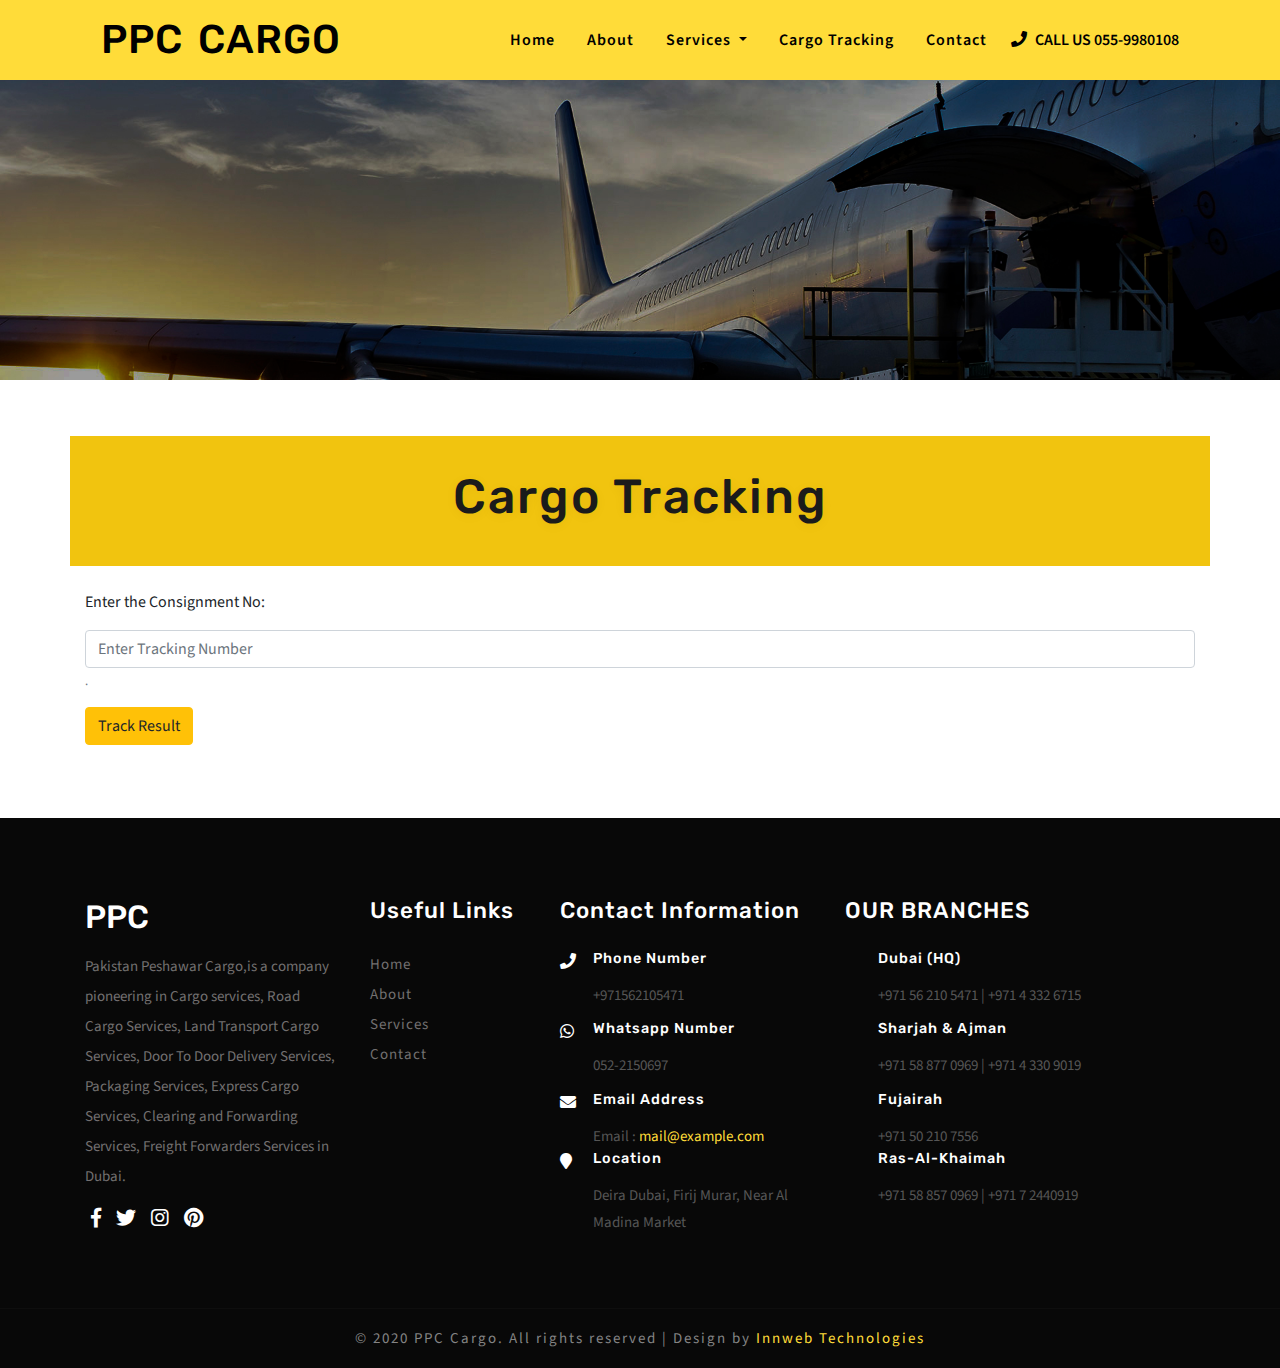
<file: tracking.html>
<!DOCTYPE html>
<html lang="zxx">

<head>
	<title>PPC Cargo</title>
	<!-- for-mobile-apps -->
	<meta name="viewport" content="width=device-width, initial-scale=1">
	  <meta charset="utf-8" />
	<meta name="keywords" />
	<script> 
		addEventListener("load", function () {
			setTimeout(hideURLbar, 0);
		}, false);

		function hideURLbar() {
			window.scrollTo(0, 1);
		}
	</script>
	<!-- //for-mobile-apps -->
	 <link href="css/bootstrap.css" type="text/css" rel="stylesheet" media="all">
	 <link href="css/font-awesome.css" rel="stylesheet">
	<link href="css/style.css" rel="stylesheet" type="text/css" media="all" />
	<link href="//fonts.googleapis.com/css?family=Rubik:400,500,700,900" rel="stylesheet">
	<link href="//fonts.googleapis.com/css?family=Source+Sans+Pro:200,200i,300,300i,400,400i,600,600i,700,700i,900,900i" rel="stylesheet">

</head>

<body>
	<!-- header -->
	<section class="w3layouts-header py-2">
		<div class="container">
			  <!-- header -->
        <header>
                <nav class="navbar navbar-expand-lg navbar-light bg-gradient-secondary">

                    <h1>
                        <a class="navbar-brand" href="index.html">
                          PPC Cargo
                            
                        </a>
                    </h1>
                    <button class="navbar-toggler ml-md-auto" type="button" data-toggle="collapse" data-target="#navbarSupportedContent" aria-controls="navbarSupportedContent"
                        aria-expanded="false" aria-label="Toggle navigation">
                        <span class="navbar-toggler-icon"></span>
                    </button>

                    <div class="collapse navbar-collapse" id="navbarSupportedContent">
                        <ul class="navbar-nav ml-lg-auto text-center">
                            <li class="nav-item mr-3">
                                <a class="nav-link" href="index.html">Home
                                    <span class="sr-only">(current)</span>
                                </a>
                            </li>
                            <li class="nav-item  mr-3">
                                <a class="nav-link" href="about.html">about</a>
                            </li>
							 <li class="nav-item mr-3 dropdown">
        <a class="nav-link dropdown-toggle" href="services.html" id="navbarDropdownMenuLink" data-toggle="dropdown" aria-haspopup="true" aria-expanded="false">
          Services
        </a>
        <div class="dropdown-menu" aria-labelledby="navbarDropdownMenuLink">
          <a class="dropdown-item" href="pcsharjah.html">Pakistan Cargo Sharjah</a>
          <a class="dropdown-item" href="pcras.html">Pakistan Cargo Ras Al-Khaimah</a>
          <a class="dropdown-item" href="pcalain.html">Pakistan Cargo Al Ain</a>
          <a class="dropdown-item" href="pcajman.html">Pakistan Cargo Ajman</a>
          <a class="dropdown-item" href="pcad.html">Pakistan Cargo Abu Dhabi</a>
          <a class="dropdown-item" href="pcfuj.html">Pakistan Cargo Fujairah</a>
        </div>
      </li>
                           <li class="nav-item mr-3">
                                <a class="nav-link" href="tracking.html" id="navbar" role="button"aria-haspopup="true"
                                    aria-expanded="false">
                                    Cargo Tracking
                                </a>
                            </li>
                            <li class="nav-item mr-3">
                                <a class="nav-link" href="contact.html">contact</a>
                            </li>
                            <li class="nav-item">
                               	<i class="fas fa-phone pr-2"></i>CALL US 055-9980108
                            </li>
                        </ul>
                    </div>

                </nav>
        </header>
        <!-- //header -->

		</div>
	</section>
	<!-- //header -->
	<section class="banner-1">
	</section>
	<section class="typo py-md-5">
		<div class="container py-4 mt-2" style="background-color: #f1c40f;">
		<h3 class="tittle-w3ls text-center mt-2 mb-3">Cargo Tracking</h3>
		</div>
		<div class="container">
			<div class="row">
				<div class="col">
					<form>
  <div class="form-group mt-4">
    <label for="tracking"> Enter the Consignment No:</label>
    <input type="" class="form-control mt-3" id="trackingnumber" aria-describedby="emailHelp" placeholder="Enter Tracking Number">
    <small id="emailHelp" class="form-text text-muted">.</small>
  </div>
  <button type="submit" class="btn btn-warning">Track Result</button>
</form>
				</div>
			</div>
		</div>
	</section>
	<section>
		<div class="container mt-4">
			<div class="row">
				<div class="col">
					
				</div>
			</div>
		</div>
	</section>
	<!-- footer -->
<footer>
	<section class="footer py-md-5">
		<div class="container py-4 mt-2">
		<div class="row footer_inner_info_w3ls_agileits">
			<div class="col-md-3 footer-left">
				<h2><a href="index.html"> PPC </a></h2>
				<p class="mb-3 mt-3">Pakistan Peshawar Cargo,is a company pioneering in Cargo services, Road Cargo Services, Land Transport Cargo Services, Door To Door Delivery Services, Packaging Services, Express Cargo Services, Clearing and Forwarding Services, Freight Forwarders Services in Dubai.</p>
				<ul class="social-nav footer-social social two">
					<li>
						<a href="#">
							<i class="fab fa-facebook-f" aria-hidden="true"></i>
						</a>
					</li>
					<li>
						<a href="#">
							<i class="fab fa-twitter" aria-hidden="true"></i>
						</a>
					</li>
					<li>
						<a href="#">
							<i class="fab fa-instagram" aria-hidden="true"></i>
						</a>
					</li>
					<li>
						<a href="#">
							<i class="fab fa-pinterest" aria-hidden="true"></i>
						</a>
					</li>
				</ul>
			</div>
			
					<div class="col-md-2 sign-gd">
						<h4>Useful Links</h4>
						<ul>
							<li><a href="index.html">Home</a></li>
							<li><a href="about.html">About</a></li>
							<li><a href="services.html">Services</a></li>
							<li><a href="contact.html">Contact</a></li>
						</ul>
					</div>
					<div class="col-md-3 sign-gd-two">
						<h4>Contact Information</h4>
						<div class="address">
							<div class="address-grid">
								<div class="address-left">
									<i class="fa fa-phone" aria-hidden="true"></i>
								</div>
								<div class="address-right">
									<h6>Phone Number</h6>
									<p>+971562105471</p>
								</div>
								<div class="clearfix"> </div>
							</div>
								<div class="address-grid">
								<div class="address-left">
									<i class="fab fa-whatsapp" aria-hidden="true" style="color: white;"></i>
								</div>
								<div class="address-right">
									<h6>Whatsapp Number</h6>
									<p>052-2150697</p>
								</div>
								<div class="clearfix"> </div>
							</div>
							<div class="address-grid">
								<div class="address-left">
									<i class="fa fa-envelope" aria-hidden="true"></i>
								</div>
								<div class="address-right">
									<h6>Email Address</h6>
									<p>Email :<a href="mailto:example@email.com"> mail@example.com</a></p>
								</div>
								<div class="clearfix"> </div>
							</div>
							<div class="address-grid">
								<div class="address-left">
									<i class="fa fa-map-marker" aria-hidden="true"></i>
								</div>
								<div class="address-right">
									<h6>Location</h6>
									<p>Deira Dubai, Firij Murar, Near Al Madina Market

									</p>
								</div>
								
							</div>
						</div>
					</div>
					<div class="col-md-3 sign-gd-two">
						<h4>OUR BRANCHES</h4>
						<div class="address">
							<div class="address-grid">
								<div class="address-right">
									<h6>Dubai (HQ)</h6>
									<p>+971 56 210 5471 | +971 4 332 6715</p>
								</div>
								<div class="clearfix"> </div>
							</div>
							<div class="address-grid">
								<div class="address-right">
									<h6>Sharjah & Ajman</h6>
									<p>+971 58 877 0969 | +971 4 330 9019</p>
								</div>
								<div class="clearfix"> </div>
							</div>
							<div class="address-grid">
								<div class="address-right">
									<h6>Fujairah</h6>
									<p>+971 50 210 7556</p>
								</div>
								
							</div>
							<div class="address-grid">
								<div class="address-right">
									<h6>Ras-Al-Khaimah</h6>
									<p>+971 58 857 0969 | +971 7 2440919</p>
								</div>
								
							</div>
						</div>
					</div>
		</div>
	</div>
	</section>
	<p class="copy-right py-3">&copy 2020 PPC Cargo. All rights reserved | Design by <a href="http://innweb.net/">Innweb Technologies</a></p>
	<!-- //footer -->
	<!-- js -->
	<script src="js/jquery-2.2.3.min.js"></script>
	<!-- //js-->
	<!-- start-smooth-scrolling -->
	<script  src="js/move-top.js"></script>
	<script  src="js/easing.js"></script>
	<script> 
		jQuery(document).ready(function ($) {
			$(".scroll").click(function (event) {
				event.preventDefault();

				$('html,body').animate({
					scrollTop: $(this.hash).offset().top
				}, 1000);
			});
		});
	</script>
	<!-- //end-smooth-scrolling -->
	<!-- smooth-scrolling-of-move-up -->
	<script> 
		$(document).ready(function () {
			/*
			var defaults = {
				containerID: 'toTop', // fading element id
				containerHoverID: 'toTopHover', // fading element hover id
				scrollSpeed: 1200,
				easingType: 'linear' 
			};
			*/

			$().UItoTop({
				easingType: 'easeOutQuart'
			});

		});
	</script>
	<script type="text/javascript">
		const $dropdown = $(".dropdown");
const $dropdownToggle = $(".dropdown-toggle");
const $dropdownMenu = $(".dropdown-menu");
const showClass = "show";
 
$(window).on("load resize", function() {
  if (this.matchMedia("(min-width: 768px)").matches) {
    $dropdown.hover(
      function() {
        const $this = $(this);
        $this.addClass(showClass);
        $this.find($dropdownToggle).attr("aria-expanded", "true");
        $this.find($dropdownMenu).addClass(showClass);
      },
      function() {
        const $this = $(this);
        $this.removeClass(showClass);
        $this.find($dropdownToggle).attr("aria-expanded", "false");
        $this.find($dropdownMenu).removeClass(showClass);
      }
    );
  } else {
    $dropdown.off("mouseenter mouseleave");
  }
});
	</script>
	<script  src="js/SmoothScroll.min.js"></script>
	<!-- Bootstrap core JavaScript
    ================================================== -->
	<!-- Placed at the end of the document so the pages load faster -->
	 <script src="js/bootstrap.js"></script>
</body>

</html>
</file>
<file: css/style.css>
html,
body {
    background: #fff;
    font-family: 'Source Sans Pro', sans-serif;
}

p {
    margin: 0;
    color: #777;
    font-size: 15px;
    line-height: 1.8;
}

h1,
h2,
h3,
h4,
h5,
h6 {
   font-family: 'Rubik', sans-serif;
    margin: 0;
}

ul,
label {
    margin: 0;
    list-style-type: none;
    padding: 0;
}

body a {
    transition: 0.5s all;
    -webkit-transition: 0.5s all;
    -moz-transition: 0.5s all;
    -o-transition: 0.5s all;
    -ms-transition: 0.5s all;
    text-decoration: none;
    outline: none;
}

body a:hover {
    text-decoration: none;
}


/*-- header --*/

.header-grid-left ul li a,
.new-collections-grid1-image-pos a,
.new-collections-grid1 h4 a,
.login a,
.register-home a,
.checkout-right-basket a,
.bootstrap-tab-text-grid-right ul li a,
.occasion-cart a,
input[type="submit"],
.mail-grid-right1 ul li a,
.categories ul li a,
.new-products-grid-right-add-cart p a,
.new-products-grid-right h4 a,
.products-right-grid1-add-cart p a,
.timer-grid-left h3 a,
.new-collections-grid1-left p a,
.copy-right p a,
.footer-grid-sub-grid-right h4 a,
input[type="submit"],
.footer-grid ul li a {
    transition: .5s ease-in-out;
    -webkit-transition: .5s ease-in-out;
    -moz-transition: .5s ease-in-out;
    -o-transition: .5s ease-in-out;
}
.w3layouts-header{
	background:#ffdc39;
}
.navbar-light .navbar-brand {
   color:#000;
}
a.navbar-brand {
    text-transform: uppercase;
    font-size: 1em;
    letter-spacing: 1px;
    display: initial;
	font-family: 'Rubik', sans-serif;
	color:#000;
}

header h1 a {
	color:#000;
	display: block;
	font-size: 12px;
	letter-spacing: 5px;
	word-spacing: 5px;
	font-family: 'Rubik', sans-serif;
}
li.nav-item {
	font-weight: 600;
	font-size:16px;
	color: #000;
}
.navbar-light .navbar-nav .nav-link {
    font-weight: 600;
    text-transform: capitalize;
    color: #000;
    letter-spacing: 1px;
    padding: 0 0.5em;
}

.navbar-light .navbar-nav .nav-link:hover,
.navbar-light .navbar-nav .nav-link:focus,
.navbar-light .navbar-nav .show>.nav-link,
.navbar-light .navbar-nav .active>.nav-link,
.navbar-light .navbar-nav .nav-link.show,
.navbar-light .navbar-nav .nav-link.active {
	color:#fff;
	background:transparent;
	border-radius: 5px;
}

.dropdown-item {
	color: #fff;
}

.dropdown-menu {
    background-color: #1b1b1a;
}

.w3ls-btn {
	letter-spacing: 1px;
	font-weight: 600;
}
.dropdown-item:hover, .dropdown-item:focus {
    color: #ffdc39;
    text-decoration: none;
    background-color: transparent;
}
/*-- //header --*/
/*-- //banner --*/
/*-- banner-top --*/
.banner-info {
    padding: 13em 0 0em;
    text-align: center;
}

.banner-top1 {
    background: url(../images/cargo9.jpg) no-repeat center;
    background-size: cover;
    -webkit-background-size: cover;
    -moz-background-size: cover;
    -o-background-size: cover;
    -moz-background-size: cover;
}

.banner-top2 {
    background: url(../images/cargo10.jpg) no-repeat center;
    background-size: cover;
    -webkit-background-size: cover;
    -moz-background-size: cover;
    -o-background-size: cover;
    -moz-background-size: cover;
}

.banner-top3 {
    background: url(../images/bg2.jpg) no-repeat center;
    background-size: cover;
    -webkit-background-size: cover;
    -moz-background-size: cover;
    -o-background-size: cover;
    -moz-background-size: cover;
}

.banner-top1,
.banner-top2,
.banner-top3 {
    min-height: 610px;
}

.banner-info h3 {
    color: #fff;
    font-size: 55px;
    font-weight: 500;
    text-transform: capitalize;
    margin-bottom: 10px;
}

.banner-info.info2 h3 {
    text-shadow: 0px 0px 0px #9a3c03;
    color: #fff;
}
.banner-info p {
    color: #ffffff;
    font-size: 18px;
    letter-spacing: 1px;
    font-weight: 400;
    line-height: 1.8em;
    margin: 2em auto;
    width: 80%;
    text-transform: capitalize;
}
.bg3 {
    text-align: center;
}


/* //banner */
label.contact-form-text {
    font-size: 15px;
    margin: 0.8em 0 0.5em;
    color: #ffffff;
    font-weight: 400;
}
.agileinfo-contact-main-address span {
    color: #ff0000;
}

.icon2 {
    margin-bottom: 1em;
}

label.header span {
    color: #fd1707;
}

.banner_form input[type=text] {
    padding: 0.6em 0.8em;
    color: #000;
    width: 100%;
    font-size: 15px;
    outline: none;
    border: 1px solid #c5c0c0;
    background: #f5f5f5;
    font-weight: 400;
}

.banner_form input[type="email"] {
    width: 100%;
    padding: 0.75em 1em;
    color: #000;
    font-size: 1em;
    outline: none;
    border: 1px solid #c5c0c0;
    background: #f5f5f5;
}

.form-select select {
    border: none;
    outline: none;
    font-size: 0.9em;
    background: url(../images/icon.png) no-repeat 95% center #f5f5f5;
    width: 100%;
    padding: 0.9em 1.5em;
    color: #000;
    -webkit-appearance: none;
    border: 1px solid #c5c0c0;
    font-weight: 600;
}

.banner_form input[type="submit"] {
    width: 100%;
    text-transform: uppercase;
    outline: none;
    cursor: pointer;
    color: #000000;
    font-size: 1em;
    font-weight: 600;
    padding: 0.5em 0;
    letter-spacing: 1px;
    border: none;
    background: #ffdc39;
    margin-top: 20px;
}

.banner_form input[type="submit"]:hover {
    color: #1853a1;
    background: rgb(255, 255, 255);
}

.banner-btm {
    margin-top: -7%;
    margin-bottom: 3%;
}

.banner-btm-grid2 {
    padding: 0;
}

.banner-btmg1,
.w3layouts-reg-form {
    background: #000;
    padding: 2.5em;
}

.banner-subg1 {
   box-shadow: -3px 0px 15px 1px rgba(0, 0, 0, 0.08);
    padding: 4em 2em;
   background:#fff;
    text-align: center;
}

.banner-btmg1 h3 {
    font-size: 28px;
    color: #ffdc39;
    font-weight: 500;
}
.banner-subg1 h3, .about-bottom h5 {
    color: #222222;
    font-size: 25px;
    font-weight: 500;
    text-transform: capitalize;
}
.about-bottom h5 {
    color: #FFF;
}

.w3ls-about-bottom h5 {
    color: #9a3c03;
    font-weight: 500;
}
.banner-subg1 span.fa {
    font-size: 50px;
    color: #222;
}

.form-text {
    position: relative;
}

.banner-btmg1 img {
    position: absolute;
    right: -30px;
    width: 28%;
    top: -1px;
}
.form-text p {
    color: #fff;
    margin-top: 5px;
}
.form-tx textarea {
    font-size: 1em;
    color: #000;
    padding: 0.75em 1em;
    width: 100%;
    outline: none;
    resize: none;
    height: 3em;
    border: 1px solid #c5c0c0;
    background: #f5f5f5;
}
.read-btn a {
    color: #252424;
    display: inline-block;
    text-decoration: none;
    padding: 4px 16px;
    font-size: 18px;
    font-weight: 600;
    letter-spacing: 2px;
    text-transform: capitalize;
    background: #ffdc39;
    border: 2px solid #ffdc39;
    transition: .5s ease-in;
    -webkit-transition: .5s ease-in;
    -moz-transition: .5s ease-in;
    -o-transition: .5s ease-in;
    -ms-transition: .5s ease-in;
    border-radius: 0px;
}
.read-btn a:hover{
    background: #ffd200;
}
h4.modal-title {
    font-size: 24px;
    color: #000;
    font-weight: 600;
    letter-spacing: 2px;
}
.modal-body p {
    font-size: 15px;
    color: #777;
    line-height: 1.8em;
    padding: 20px 0;
}
/*-- //banner-bottom --*/
h3.tittle-w3ls {
    color: #1b1b1b;
    font-size: 3em;
    letter-spacing: 2px;
    font-weight: 500;
    text-shadow: 0 2px 12px rgba(0, 0, 0, 0.05);
}
.banner_bottom_left h4 {
    font-size: 2em;
    color: #3c3c3c;
    letter-spacing: 1px;
    position: relative;
    font-weight: 500;
    line-height: 1.6em;
    margin-bottom: 1em;
    text-shadow: 0 1px 2px rgba(0, 0, 0, 0.05);
}
.ab_button a {
    padding: 0.8em 2em;
    color: #222;
    font-size: 0.8em;
    letter-spacing: 1px;
    background: #ffffff;
    border: 2px solid #ffdc39;
    border-radius: 0;
    font-weight: 600;
    text-transform: uppercase;
    transition: 0.5s all;
    -webkit-transition: 0.5s all;
    -moz-transition: 0.5s all;
    -o-transition: 0.5s all;
    -ms-transition: 0.5s all;
}
.ab_button a:hover {
    background: #ffdc39;
    border: 2px solid #ffdc39;
}
/*-- testimonials --*/
/*-- cards --*/
h5.card-title {
    font-size: 22px;
    font-weight: 600;
    letter-spacing: 1px;
    margin-bottom: 1em;
    color:#ffdc39 ;
}
p.card-text {
    color: #777;
    font-size: 15px;
    line-height: 1.8em;
    letter-spacing: 1px;
}
.w3ls-card {
    padding: 25px;
    background-color: #FFF;
    border: 1px solid #E5E5E5;
    border-top: 0;
    border-radius: 0 0 5px 5px;
}
a.blog-btn {
    background: #ffdc39 ;
    font-size: 15px;
    padding: 0.5em 1.5em;
    color: #000;
    letter-spacing: 1px;
    border-radius: 3px;
    display: inline-block;
}
p.tit {
    font-size: 15px;
    color: #777;
    line-height: 2em;
    width: 70%;
}
/*-- //cards --*/
section.slider {
    padding: 0 !important;
}
.testimonials {
    background: transparent url(../images/cargo4.jpg)no-repeat 0px 0px;
    background-size: cover;
    -webkit-background-size: cover;
    -moz-background-size: cover;
    -o-background-size: cover;
    -ms-background-size: cover;
    background-attachment: fixed;
    position: relative;
}
.testimonial_grids{
	margin:3em 0 0;
}
.w3_agileits_testimonial_grid{
	width:50%;
	margin:0 auto;
	text-align:center;
	padding-bottom:3em;
}
.w3_agileits_testimonial_grid p {
    color: #fff;
    line-height: 33px;
    font-size: 15px;
    margin-bottom: 1em;
    letter-spacing: 1px;
}
.test-bg-w3ls {
    padding: 2em 3em;
    position: relative;
    text-align: left;
    background: rgba(208, 202, 202, 0.28);
    margin-bottom: 2em;
}
.test-bg-w3ls::after {
    content: '';
    position: absolute;
    left: 60%;
    transform: rotate(90deg);
	-webkit-transform: rotate(90deg);
	-o-transform: rotate(90deg);
	-moz-transform: rotate(90deg);
	-ms-transform: rotate(90deg);
    top: 93%;
    z-index: 000;
    margin-top: 17px;
    border-left: 0;
    border-bottom: 0px solid transparent;
    border-top: 32px solid transparent;
    border-left: 44px solid rgba(208, 202, 202, 0.28);
    background: transparent;
}
.w3_agileits_testimonial_grids {
    margin: 3em 0 0;
}
.w3_agileits_testimonial_grid img {
    margin: 0 auto;
}
.w3_agileits_testimonial_grid h4 {
    font-size: 1.3em;
    letter-spacing: 1px;
    color: #fff;
    margin-bottom: 0.5em;
}
.w3_agileits_testimonial_grid h4 span {
    display: inline-block;
    font-size: .8em;
    font-weight: bold;
    color: #ffdc39;
    padding-left: 20px;
}
/*-- //testimonials --*/
.distance-w3 {
    background: #ffdc39;
}
.distance-w3 h4 {
    font-size: 28px;
    letter-spacing: 2px;
    font-weight: 500;
}
.distance-agile-right {
    text-align: center;
}
.distance-agile-right a {
    background: #fff;
    padding: 10px 20px;
    font-size: 20px;
    display: block;
    color: #000;
    letter-spacing: 2px;
    font-weight: 600;
}
/*-- stats --*/
.w3layouts_stats_left {
    padding: 0;
    text-align: center;
}
.w3layouts_stats_left p {
    font-size: 3.5em;
    font-weight: 700;
    letter-spacing: 2px;
    color:#ffdc39;
    margin: 0 0 0.2em 0;
}
.w3layouts_stats_left h3 {
    font-size: 20px;
    color: #2c363e;
    letter-spacing: 2px;
    font-weight: 500;
}
.inner_w3l_agile_grids-1 h6 {
    font-size: 15px;
    margin-top: 0.8em;
    color: #777;
}
section.stats h4 {
    font-size: 40px;
    width: 65%;
    text-align: center;
	line-height: 1.2em;
    margin: 0 auto;
    color: #2c363e;
    text-shadow: 0 1px 2px rgba(0, 0, 0, 0.37);
}
p.stap {
    font-size: 15px;
    color: #777;
    margin: 1em 0 5em;
    text-align: center;
}
/*-- //stats --*/
/*-- footer --*/

.footer {
    background: #080808;
}
ul.social-nav.model-3d-0.footer-social.social.two {
    float: none;
}

.footer-left p {
    color: #737070;
    line-height: 2em;
    font-size: 15px;
}

.sign-gd h4,
.sign-gd-two h4 {
    color: #fff;
    font-size: 1.4em;
    margin-bottom: 25px;
    font-weight: 500;
    letter-spacing: 1px;
}

.sign-gd h4 span,
.sign-gd-two h4 span {
    font-weight: 300;
}

.sign-gd ul li,
.sign-gd-two ul li {
    color: #848484;
    line-height: 2em;
    font-size: 15px;
    list-style-type: none;
}

.sign-gd ul li a,
.sign-gd-two ul li a {
    color: #737070;
    letter-spacing: 1px;
}

.sign-gd ul li a:hover,
.sign-gd-two ul li a:hover {
    color: #ffffff;
}

.post-grid:nth-child(2) {
    margin: 1em 0;
}

.address-left {
    float: left;
    width: 10%;
}

.address-left i.fa.fa-phone,
.address-left i.fa.fa-envelope,
.address-left i.fa.fa-map-marker {
    color: #FFFFFF;
    font-size: 1em;
}

.address-right {
    float: right;
    width: 87%;
}

.address-right h6 {
    color: #FFFFFF;
    font-size: 0.9em;
    margin: 0;
    font-weight: 500;
    letter-spacing: 1px;
}

.address-right p {
    margin: 1em 0 0 0;
    font-size:15px;
    color: #565656;
}

.address-right p a {
    color: #ffdc39;
    text-decoration: none;
}

.address-right p a:hover {
    color: #b5b5b5;
}

.address-right p span {
    display: block;
    margin: .5em 0;
}

ul.social-nav.model-3d-0.footer-social.social.two {
    margin-top: 2em;
}

.social-nav li {
    display: inline-block;
    margin: 0 6px;
}
.social-nav li {
    display: inline-block;
    margin: 0 6px;
}
.social-nav i{
    font-size:20px;
    color:#fff;
}
/*--social icons--*/

.address-grid:nth-child(2) {
    margin: 0.7em 0;
}

.flickr-post ul li {
    display: inline-block;
    margin: 5px 5px;
}

.flickr-post ul li {
    display: inline-block;
    margin: 1% 1%;
    width: 28%;
    border: 1px solid #212020;
    padding: 4px;
}
p.copy-right {
    color: #848484;
    text-align: center;
    letter-spacing: 2px;
    font-size: 15px;
    border-top: 1px solid #0e0e0e;
    background: #080808;
}
p.copy-right a {
    color: #ffdc39;
    text-decoration: none;
}

p.copy-right a:hover {
    color: #848484;
}

.footer-left h2 a {
    font-size: 1em;
    color: #fff;
    font-weight: 500;
}

.footer-left h2 i.fa {
    color: #76daff;
}

.footer-left h2 a span {
    padding: 6px 10px;
    background: #444242;
    font-weight: 500;
}

/*-- //footer --*/
.banner-1{
    background: url(../images/cargo10.jpg) no-repeat center;
    background-size: cover;
    min-height: 300px;
}
/*-- team --*/

.team-grids img {
	margin: 0 auto;
	width: inherit;
	width: 100%;
}

.team-grids {
	position: relative;
	overflow: hidden;
}

.team-grids h4 {
    font-size: 1.1em;
    font-weight: 500;
    color: #fff;
    letter-spacing: 1px;
}
.team-grids h6{
    font-size: 0.9em;
    font-weight: 400;
    color: #ffdc39;
    letter-spacing: 1px;
    margin: 1em 0;
}
.caption p {
	font-size: 15px;
	color: #76daff;
	letter-spacing: .6px;
	margin: 4px 0 11px;
}
.testi-text p {
    color: #777;
    font-size: 15px;
}
.social-icons-section a {
    color: #636c72;
}
.social-icons-section a:hover {
    color: #76daff;
}
.team-info {
    position: absolute;
    bottom: -227px;
    margin: 0;
    left: 15px;
    background: rgb(17, 18, 19);
    border-top:4px solid #ffdc39;
    padding: 1em;
    -webkit-transition: .5s all;
    transition: .5s all;
    -moz-transition: .5s all;
    width: 90%;
    text-align: center;
}

.team-grids:hover div.team-info {
	bottom: 0px;
}

.team-grids:hover {
	border-color: #76daff;
}
.social-icons-section {
    margin-top: 0.5em;
}
.caption {
	padding: 0px;
}
.team-info .social-icons-section a {
	margin: 0em .5em;
}

/*-- //team --*/
.banner_bottom_left h4 {
    font-size: 1.5em;
    color: #3c3c3c;
    letter-spacing: 1px;
    position: relative;
    font-weight: 500;
    line-height: 1.6em;
    margin-bottom: 1em;
    text-shadow: 0 1px 2px rgba(0, 0, 0, 0.05);
}
.banner_bottom_left p {
    margin-bottom: 1em;
    letter-spacing: 1px;
    font-size: 15px;
    line-height: 1.8em;
    color: #777;
}
/*-- Gallery Section --*/

.gallery-grid1 img {
	width: 100%;
	cursor: pointer;
}

/*--Gallery hover effect--*/
.gallery-grid1 {
	position: relative;
	overflow: hidden;
	cursor: pointer;
}

.gallery-grid1:nth-child(2),
.gallery-grid1:nth-child(3) {
	margin-top: 1.7em;
}

.gallery-grid1 .p-mask,
.row .product .vm-product-media-container .p-mask {
	opacity: 0;
	visibility: hidden;
	background: rgba(25, 24, 24, 0.8);
	bottom: 0%;
	position: absolute;
	padding: 1.3em 1.3em;
	width: 100%;
	-webkit-transform: translate3d( 0px, 100%, 0px);
	-moz-transform: translate3d( 0px, 100%, 0px);
	-ms-transform: translate3d( 0px, 100%, 0px);
	-o-transform: translate3d( 0px, 100%, 0px);
	transform: translate3d( 0px, 100%, 0px);
	-webkit-transition: all .5s ease 0s;
	-moz-transition: all .5s ease 0s;
	transition: all .5s ease 0s;
	text-align: left;
	border-bottom: 6px solid #273b7b;
}

.gallery-grid1 .p-mask .p-desc {
	color: #a3a3a3;
	position: relative;
	display: block;
	margin-bottom: 10px;
	padding-bottom: 10px;
	font-size: 1em;
}

.gallery-grid1:hover .p-mask,
.row .product:hover .p-mask {
	opacity: 1;
	visibility: visible;
	-webkit-transform: translate3d( 0px, 0px, 0px);
	-moz-transform: translate3d( 0px, 0px, 0px);
	-ms-transform: translate3d( 0px, 0px, 0px);
	-o-transform: translate3d( 0px, 0px, 0px);
	transform: translate3d( 0px, 0px, 0px);
}

.p-mask h4 {
	color: #ffdc39;
	font-size: 1.2em;
	text-decoration: none;
	line-height: 1.8em;
	text-transform: uppercase;
	font-weight: 500;
}

.p-mask p {
	margin: 0;
	color: #fff;
	font-size: 15px;
	letter-spacing: 1px;
}


/*-- //Gallery Section --*/
/*-- contact --*/
.contact-bottom iframe {
    width: 100%;
    height: 335px;
    padding-top: 15px;
}

.contact-form-left {
    width: 64%;
    float: left;
}

.contact-form-right {
    width: 32%;
    float: right;
}

.contact-form-right input[type="submit"] {
    width: 100%;
    font-size: 16px;
    padding: 52px 8px;
    margin-top: 41px;
    letter-spacing: 1px;
    display: inline-block;
}
.agile-contact-top {
    background: #000000;
    padding: 12px;
    text-align: center;
}
.agile-contact-top h4,
h4.form-con-txt {
    font-size: 25px;
    color: #fff;
    letter-spacing: 1px;
    text-transform: capitalize;
}

.agile-contact-top p {
    color: #c1bfbf;
    margin: 6px 0 3px;
}
/*-- //contact --*/
/*--Typography--*/
.well {
    font-weight: 300;
    font-size: 14px;
}
.list-group-item {
    font-weight: 300;
    font-size: 14px;
}
li.list-group-item1 {
    font-size: 14px;
    font-weight: 300;
}
.show-grid [class^=col-] {
    background: #fff;
	text-align: center;
	margin-bottom: 10px;
	line-height: 2em;
	border: 10px solid #f0f0f0;
}
.show-grid [class*="col-"]:hover {
	background: #e0e0e0;
}
.grid_3{
	margin-bottom:2em;
}
.xs h3, h3.m_1{
	color:#000;
	font-size:1.7em;
	font-weight:300;
	margin-bottom: 1em;
}
.grid_3 p{
	color: #999;
	font-size: 0.85em;
	margin-bottom: 1em;
	font-weight: 300;
}
.label {
	font-weight: 300 !important;
	border-radius:4px;
}  
.grid_5{
	background:none;
	padding:2em 0;
}
.grid_5 h3, .grid_5 h2, .grid_5 h1, .grid_5 h4, .grid_5 h5, h3.hdg, h3.bars {
    margin-bottom: 1em;
    color:#ffdc39;
    font-weight: 700;
    font-size: 30px;
    letter-spacing: 2px;
}
.table > thead > tr > th, .table > tbody > tr > th, .table > tfoot > tr > th, .table > thead > tr > td, .table > tbody > tr > td, .table > tfoot > tr > td {
	border-top: none !important;
}
.tab-content > .active {
	display: block;
	visibility: visible;
}
.pagination > .active > a, .pagination > .active > span, .pagination > .active > a:hover, .pagination > .active > span:hover, .pagination > .active > a:focus, .pagination > .active > span:focus {
	z-index: 0;
}
.badge-primary {
	background-color: #03a9f4;
}
.badge-success {
	background-color: #fb5710;
}
.badge-warning {
	background-color: #ffc107;
}
.badge-danger {
	background-color: #e51c23;
}
.grid_3 p{
	line-height: 2em;
	color: #888;
	font-size: 0.9em;
	margin-bottom: 1em;
	font-weight: 300;
}
.bs-docs-example {
	margin: 1em 0;
}
section#tables  p {
	margin-top: 1em;
}
.tab-container .tab-content {
	border-radius: 0 2px 2px 2px;
	border: 1px solid #e0e0e0;
	padding: 16px;
	background-color: #ffffff;
}
.table td, .table>tbody>tr>td, .table>tbody>tr>th, .table>tfoot>tr>td, .table>tfoot>tr>th, .table>thead>tr>td, .table>thead>tr>th {
	padding: 15px!important;
}
.table > thead > tr > th, .table > tbody > tr > th, .table > tfoot > tr > th, .table > thead > tr > td, .table > tbody > tr > td, .table > tfoot > tr > td {
	font-size: 0.9em;
	color: #999;
	border-top: none !important;
}
.tab-content > .active {
	display: block;
	visibility: visible;
}
.label {
	font-weight: 300 !important;
}
.label {
	padding: 4px 6px;
	border: none;
	text-shadow: none;
}
.alert {
	font-size: 0.85em;
}
h1.t-button,h2.t-button,h3.t-button,h4.t-button,h5.t-button {
	line-height:2em;
	margin-top:0.5em;
	margin-bottom: 0.5em;
}
li.list-group-item1 {
	line-height: 2.5em;
}
.input-group {
	margin-bottom: 20px;
}
.in-gp-tl{
	padding:0;
}
.in-gp-tb{
	padding-right:0;
}
.list-group {
	margin-bottom: 48px;
}
ol {
	margin-bottom: 44px;
}
h2.typoh2{
    margin: 0 0 10px;
}
@media (max-width:768px){
.grid_5 {
	padding: 0 0 1em;
}
.grid_3 {
	margin-bottom: 0em;
}
}
@media (max-width:640px){
h1, .h1, h2, .h2, h3, .h3 {
	margin-top: 0px;
	margin-bottom: 0px;
}
.grid_5 h3, .grid_5 h2, .grid_5 h1, .grid_5 h4, .grid_5 h5, h3.hdg, h3.bars {
	margin-bottom: .5em;
}
.progress {
	height: 10px;
	margin-bottom: 10px;
}
ol.breadcrumb li,.grid_3 p,ul.list-group li,li.list-group-item1 {
	font-size: 14px;
}
.breadcrumb {
	margin-bottom: 25px;
}
.well {
	font-size: 14px;
	margin-bottom: 10px;
}
h2.typoh2 {
	font-size: 1.5em;
}
.label {
	font-size: 60%;
}
.in-gp-tl {
	padding: 0 1em;
}
.in-gp-tb {
	padding-right: 1em;
}
}
@media (max-width:480px){
.grid_5 h3, .grid_5 h2, .grid_5 h1, .grid_5 h4, .grid_5 h5, h3.hdg, h3.bars {
	font-size: 1.2em;
}
.table h1 {
	font-size: 26px;
}
.table h2 {
	font-size: 23px;
	}
.table h3 {
	font-size: 20px;
}
.label {
	font-size: 53%;
}
.alert,p {
	font-size: 14px;
}
.pagination {
	margin: 20px 0 0px;
}
.grid_3.grid_4.w3layouts {
	margin-top: 25px;
}
}
@media (max-width: 320px){
.grid_4 {
	margin-top: 18px;
}
h3.title {
	font-size: 1.6em;
}
.alert {
	padding: 10px;
	margin-bottom: 10px;
}
ul.pagination li a {
	font-size: 14px;
	padding: 5px 11px;
}
.list-group {
	margin-bottom: 10px;
}
.well {
	padding: 10px;
}
.nav > li > a {
	font-size: 14px;
}
table.table.table-striped,.table-bordered,.bs-docs-example {
		display: none;
}
}
/*-- //typography --*/
.form-group.row {
    margin-bottom: 1rem;
}
.bd-example {
    padding: 2em;
    border: 1px solid #eee;
    margin-bottom: 2em;
}
/*-- to-top --*/
#toTop {
    display: none;
    text-decoration: none;
    position: fixed;
    bottom: 20px;
    right: 2%;
    overflow: hidden;
    z-index: 999;
    width: 35px;
    height: 35px;
    border: none;
    text-indent: 100%;
    background: url(../images/move-up.png) no-repeat 0px 0px;
    border-radius: 50%;
    -webkit-border-radius: 50%;
    -o-border-radius: 50%;
    -moz-border-radius: 50%;
}
#toTopHover {
    width: 35px;
    height: 35px;
    display: block;
    overflow: hidden;
    float: right;
    opacity: 0;
    -moz-opacity: 0;
    filter: alpha(opacity=0);
}

/*-- //to-top --*/

/* -- Responsive code -- */
@media screen and (max-width: 1366px) {

}
@media screen and (max-width: 1080px) {
 .banner-top1, .banner-top2, .banner-top3 {
    min-height: 550px;
}
.banner-btmg1 h3 {
    font-size: 25px;
}
.banner-subg1 h3, .about-bottom h5 {
    font-size: 20px;
}
.banner-info {
    padding: 11em 0 0em;
}
h5.card-title {
    font-size: 19px;
    letter-spacing: 0px;
}
.distance-w3 h4 {
    font-size: 25px;
}
.banner-1 {
    min-height: 250px;
}
}

@media screen and (max-width: 1024px) {
.banner-info {
    padding: 9em 0 0em;
}
.banner-top1, .banner-top2, .banner-top3 {
    min-height: 510px;
}
}
@media screen and (min-width: 992px) {
   
}
@media screen and (max-width: 991px) {
   div#navbarSupportedContent {
    position: absolute;
    width: 97%;
    left: 0px;
    top: 54px;
    z-index: 999;
    background: #000000;
}
ul.navbar-nav {
    width: 100%;
    left: 0px;
    text-align: center;
	padding: 1em 0em;
}	
li.nav-item {
    margin: 10px 0px;
}
li.nav-item {
    color: #fff;
}
.navbar-light .navbar-toggler {
    border-color:#ffdc39 ;
    background:#ffdc39 ;
    padding: 2px 6px;
    margin-top: 5px;
    outline: none;
    margin-right: 0px;
	z-index: 9999;
	cursor: pointer;
    border-radius: 0px;
	transition: 0.5s all;
    -webkit-transition: 0.5s all;
    -moz-transition: 0.5s all;
    -o-transition: 0.5s all;
    -ms-transition: 0.5s all;
}
.navbar-light .navbar-toggler:hover {
    background:#ffdc39 ;
}
.dropdown-menu.show {
    text-align: center;
    background: #000;
}
.dropdown-item {
    color: #ffffff;
}
.dropdown-divider {
    background-color: #000000;
}
.dropdown-item:focus, .dropdown-item:hover {
   color: #ff3d00;
    text-decoration: none;
    background-color: #000000;
}
.dropdown-item.active, .dropdown-item:active {
    color: #ff3d00;
    text-decoration: none;
    background-color: #000000;
}
.navbar-light .navbar-nav .nav-link {
    color: #fff;
}
.banner-info h3 {
    font-size: 46px;
}
.banner-top1, .banner-top2, .banner-top3 {
    min-height: 490px;
}
.banner-btmg1, .w3layouts-reg-form {
    padding: 1.5em;
}
.banner-subg1 {
    padding: 2em 1.5em;
}
.contact-form-right input[type="submit"] {
    font-size: 14px;
    padding: 52px 3px;
    letter-spacing: 0px;
}
}
@media screen and (max-width: 900px) {
   
}
@media screen and (max-width: 800px) {
  
}
@media screen and (max-width: 768px) {
   
}
@media screen and (max-width: 736px) {
 .banner-top1, .banner-top2, .banner-top3 {
    min-height: 450px;
}
.banner-info {
    padding: 5em 0 0em;
}
.banner-grid2:nth-child(2) {
    margin: 1em 0;
}  
p.tit {
    width: 100%;
}
.banner-info p {
    font-size: 16px;
    width: 100%
}
h3.tittle-w3ls {
    font-size: 2.5em;
}
.w3_agileits_testimonial_grid {
    width: 100%;
}
.distance-w3 h4 {
    text-align: center;
    line-height: 1.5em;
    margin-bottom: 1em;
}
.w3layouts_stats_left p {
    font-size: 2.5em;
}
.sign-gd {
    margin: 1.5em 0;
}
.sign-gd-two {
    margin-top: 1.5em;
}
.card-deck .card {
    flex: auto;
}
.card:nth-child(2) {
	margin-top:1.5em;
	margin-bottom:1.5em;
}
.banner-1 {
    min-height: 210px;
}
p.tit {
    line-height: 1.8em;
}
.team-grids:nth-child(1),.team-grids:nth-child(2){
	margin-bottom:1.5em;
}
}
@media screen and (max-width: 667px) {
    
}
@media screen and (max-width: 640px) {
  .banner-top1, .banner-top2, .banner-top3 {
    min-height: 400px;
} 
h3.tittle-w3ls {
    font-size: 2.2em;
} 
}
@media screen and (max-width: 600px) {
   
}
@media screen and (max-width: 568px) {
  .banner-1 {
    min-height: 170px;
} 
.team-grids img {
    width: 95%;
} 
.team-grids:nth-child(3){
    margin-bottom: 1.5em;
}
}
@media screen and (max-width: 480px) {
   .team-grids img {
    width: 96%;
} 
}
@media screen and (max-width: 414px) {
 .banner-info h3 {
    font-size: 40px;
}
.banner-info h3 {
    font-size: 40px;
}
.banner-info {
    padding: 3em 0 0em;
}
.jislider__controller {
    bottom: 22%;
} 
h3.tittle-w3ls {
    font-size: 2em;
}
.banner-1 {
    min-height: 140px;
}
.team-grids img {
    width: 97%;
}
}
@media screen and (max-width: 384px) {
 a.navbar-brand {
    font-size: 0.9em;
 }
 .banner_bottom_left h4 {
    font-size: 1.3em;
 }
 .w3_agileits_testimonial_grids {
    margin: 0em 0 0;
}
.team-grids img {
    width: 98%;
}
}
@media screen and (max-width: 375px) {
   
}
@media screen and (max-width: 320px) {
 a.navbar-brand {
    font-size: 0.8em;
 }
.banner-info h3 {
    font-size: 33px;
 }
.banner-top1, .banner-top2, .banner-top3 {
    min-height: 320px;
}
.banner-info p {
    font-size: 15px;
    margin: 1em auto;
}
.banner_bottom_left h4 {
    font-size: 1.1em;
}
h3.tittle-w3ls {
    font-size: 1.8em;
}
.distance-w3 h4 {
    font-size: 22px;
}
.sign-gd h4, .sign-gd-two h4 {
    font-size: 1.2em;
}
.w3_agileits_testimonial_grid p {
    line-height: 26px;
}
.navbar {
    padding: 0rem 0rem;
}
.jislider__controller {
    bottom: 14%;
}
.contact-form-right {
    width: 100%;
}
.contact-form-left {
    width: 100%;
}
.banner-1 {
    min-height: 120px;
}
.team-grids img {
    width: 99%;
}
}


/* -- //Responsive code -- */
</file>
